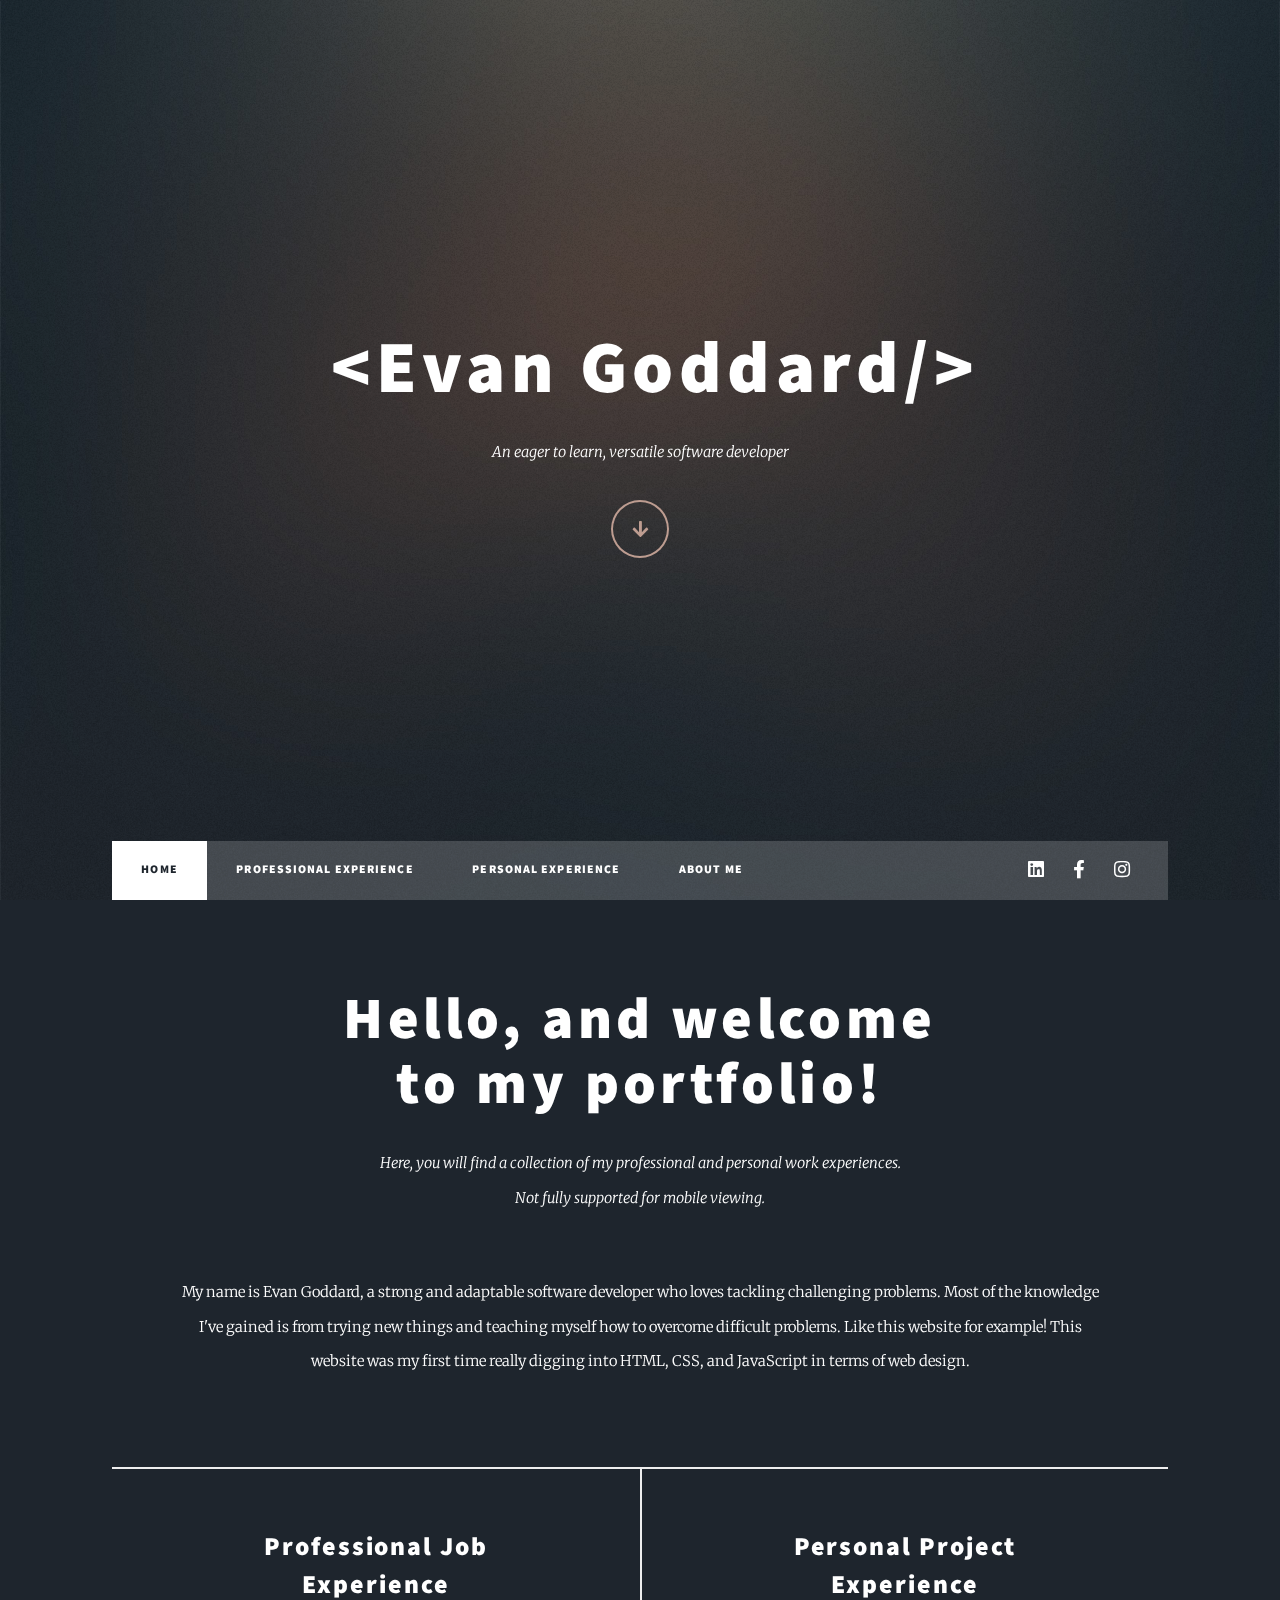
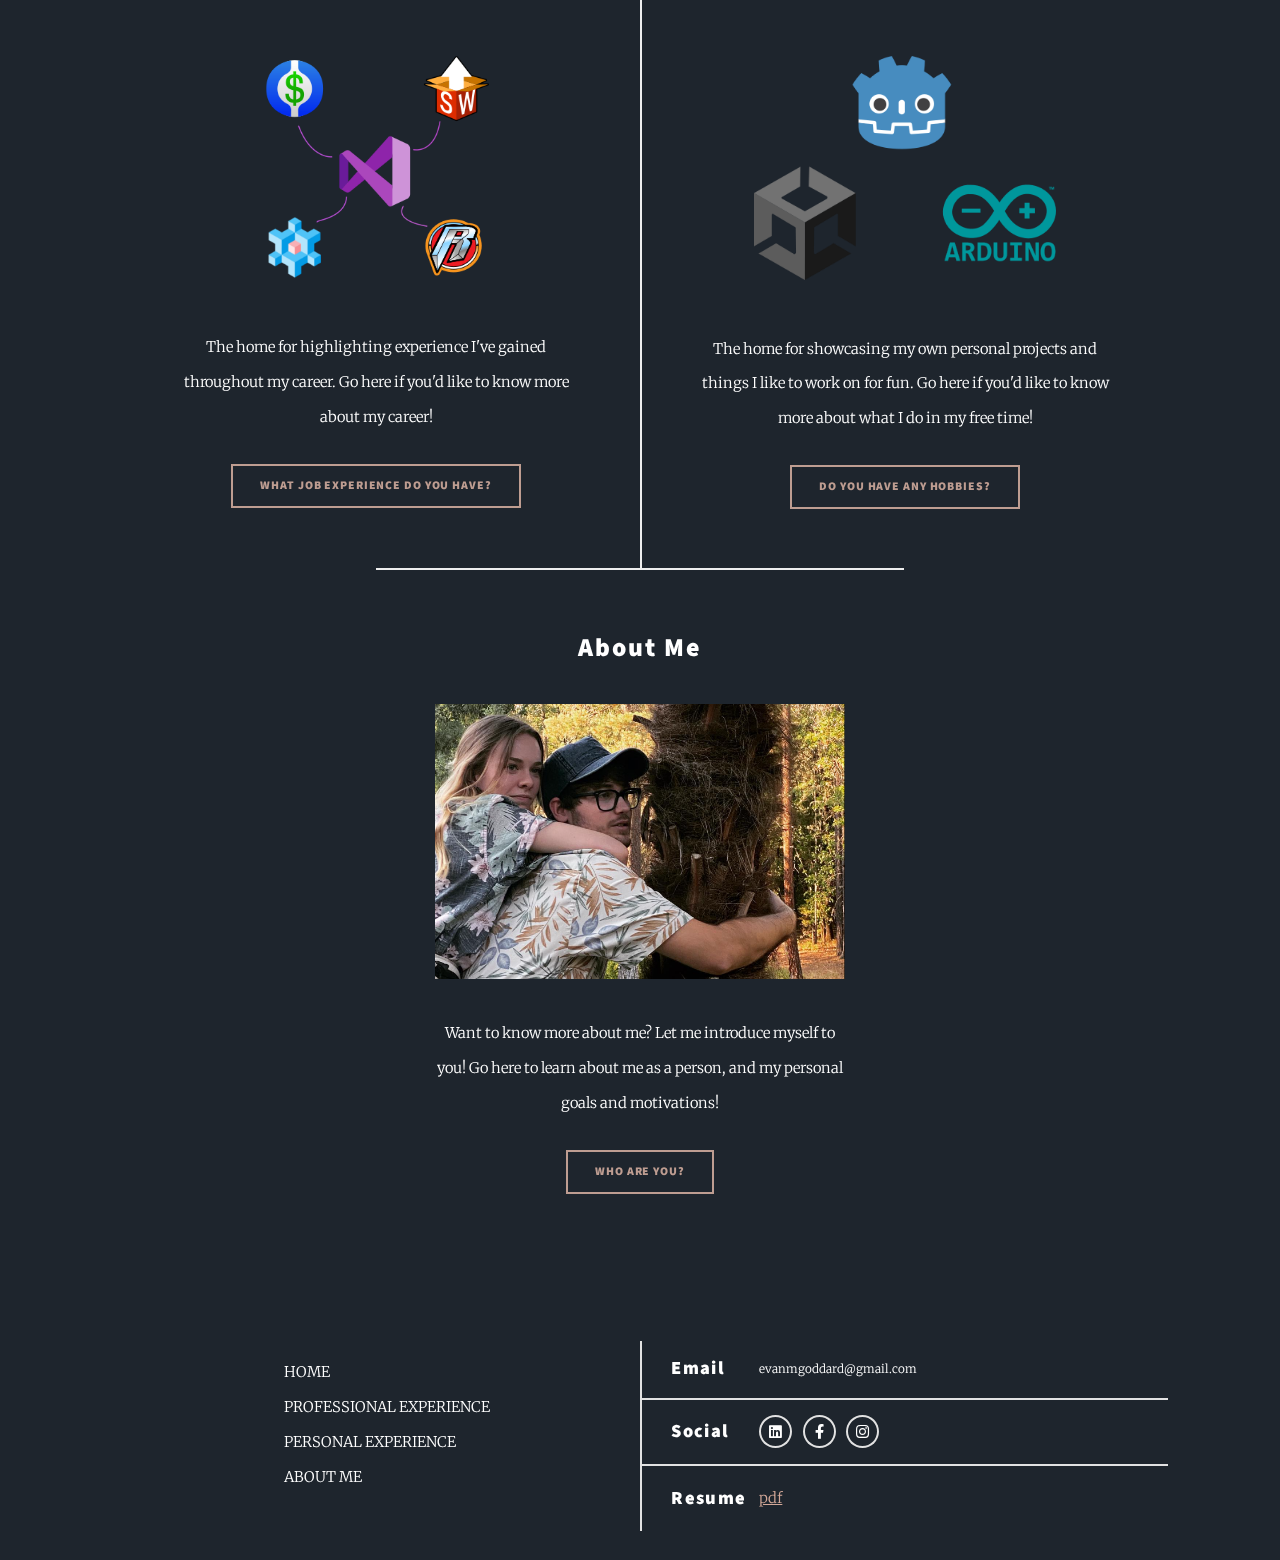
<file: index.html>
<!DOCTYPE HTML>
<!--
	Massively by HTML5 UP
	html5up.net | @ajlkn
	Free for personal and commercial use under the CCA 3.0 license (html5up.net/license)
-->
<html>
	<head>
		<title>Evan Goddard - Portfolio</title>
		<meta charset="utf-8" />
		<meta name="viewport" content="width=device-width, initial-scale=1, user-scalable=0" />
		<link rel="stylesheet" href="assets/css/main.css" />
		<noscript><link rel="stylesheet" href="assets/css/noscript.css" /></noscript>
	</head>
	<body class="is-preload">

		<!-- Wrapper -->
			<div id="wrapper" class="fade-in">

				<!-- Intro -->
					<div id="intro">
						<div id="my-name-div">
							<h1 id="my-name-left"></h1>
							<h1 id="my-name-center">Evan Goddard</h1>
							<h1 id="my-name-right"></h1>
						</div>
						<p>An eager to learn, versatile software developer</p>
						<ul class="actions">
							<li><a href="#header" class="button icon solid solo fa-arrow-down scrolly">Continue</a></li>
						</ul>
					</div>

				<!-- Header -->
					<header id="header">
						<a href="index.html" class="logo">EVAN GODDARD</a>
					</header>

				<!-- Nav -->
					<nav id="nav">
						<ul class="links">
							<li class="active"><a href="index.html">Home</a></li>
							<li><a href="professionalexperience.html">Professional Experience</a></li>
							<li><a href="personalexperience.html">Personal Experience</a></li>
							<li><a href="aboutme.html">About Me</a></li>
						</ul>
						<ul class="icons">
							<li><a href="https://www.linkedin.com/in/evan-goddard-734448180/" target="_blank" class="icon brands fa-linkedin"><span class="label">LinkedIn</span></a></li>
							<li><a href="https://www.facebook.com/evan.goddard.9/" target="_blank" class="icon brands fa-facebook-f"><span class="label">Facebook</span></a></li>
							<li><a href="https://www.instagram.com/evan_m_goddard/"  target="_blank" class="icon brands fa-instagram"><span class="label">Instagram</span></a></li>
						</ul>
					</nav>

				<!-- Main -->
					<div id="main">

						<!-- Featured Post -->
							<article class="post featured">
								<header class="major">
									<!--span class="date">April 25, 2017</span-->
									<h2>Hello, and welcome<br />
										to my portfolio!</h2>
									<p>Here, you will find a collection of my professional and personal work experiences.<br/>
									   Not fully supported for mobile viewing.</p>
								</header>
								<p>My name is Evan Goddard, a strong and adaptable software developer who loves tackling challenging problems. Most of the knowledge I've gained is from trying new things and teaching myself how to overcome difficult problems. 
									Like this website for example! This website was my first time really digging into HTML, CSS, and JavaScript in terms of web design.</p>
								<!--a href="#" class="image main"><img src="images/pic01.jpg" alt="" /></a>
								<ul class="actions special">
									<li><a href="#" class="button large">Full Story</a></li>
								</ul-->
							</article>

						<!-- Posts -->
							<section class="posts">
								<article>
									<header>
										<!--span class="date">April 22, 2017</span-->
										<h3><a href="professionalexperience.html">Professional Job<br />
											Experience</a></h3>
									</header>
									<a href="professionalexperience.html" class="image professional_experience"><img src="images/Home Page/professional_experience.png" alt=""/></a>
									<p>The home for highlighting experience I've gained throughout my career. Go here if you'd like to know more about my career!</p>
									<ul class="actions special">
										<li><a href="professionalexperience.html" class="button">What job experience do you have?</a></li>
									</ul>
								</article>
								<article>
									<header>
										<!--span class="date">April 18, 2017</span-->
										<h3><a href="personalexperience.html">Personal Project<br />
										Experience</a></h3>
									</header>
									<a href="personalexperience.html" class="image personal_experience"><img src="images/Home Page/personal_experience.png" alt="" /></a>
									<p>The home for showcasing my own personal projects and things I like to work on for fun. Go here if you'd like to know more about what I do in my free time!</p>
									<ul class="actions special">
										<li><a href="personalexperience.html" class="button">Do you have any hobbies?</a></li>
									</ul>
								</article>

								<article>
									<header>
										<!--span class="date">April 24, 2017</span-->
										<h3><a href="aboutme.html">About Me</a></h3>
									</header>
									<a href="aboutme.html" class="image fit"><img src="images/Home Page/about_me.PNG" alt="" /></a>
									<p>Want to know more about me? Let me introduce myself to you! Go here to learn about me as a person, and my personal goals and motivations!</p>
									<ul class="actions special">
										<li><a href="aboutme.html" class="button">Who are you?</a></li>
									</ul>
								</article>
							</section>

						<!-- Footer -->
							<!--footer>
								<div class="pagination">
									<a href="#" class="previous">Prev</a>
									<a href="#" class="page active">1</a>
									<a href="#" class="page">2</a>
									<a href="#" class="page">3</a>
									<span class="extra">&hellip;</span>
									<a href="#" class="page">8</a>
									<a href="#" class="page">9</a>
									<a href="#" class="page">10</a>
									<a href="#" class="next">Next</a>
								</div>
							</footer-->

					</div>

				<!-- Footer -->
					<footer id="footer">
						<section>
							<div class="footerNavWrapper">
								<ul class="footerNav">
									<li><a href="index.html">HOME</a></li>
									<li><a href="professionalexperience.html">PROFESSIONAL EXPERIENCE</a></li>
									<li><a href="personalexperience.html">PERSONAL EXPERIENCE</a></li>
									<li><a href="aboutme.html">ABOUT ME</a></li>
								</ul>
							</div>
						</section>
						<section class="split contact">
							<section>
								<h4>Email</h4>
								<p>evanmgoddard@gmail.com</p>
							</section>
							<section>
								<h4>Social</h4>
								<ul class="icons alt">
									<li><a href="https://www.linkedin.com/in/evan-goddard-734448180/" target="_blank" class="icon brands alt fa-linkedin"><span class="label">Twitter</span></a></li>
									<li><a href="https://www.facebook.com/evan.goddard.9/" target="_blank" class="icon brands alt fa-facebook-f"><span class="label">Facebook</span></a></li>
									<li><a href="https://www.instagram.com/evan_m_goddard/" target="_blank" class="icon brands alt fa-instagram"><span class="label">Instagram</span></a></li>
								</ul>
							</section>
							<section>
								<h4>Resume</h4>
								<a class="aOrangeLink" href="pdfs/Evan Goddard Resume.pdf" target="_blank">pdf</a>
							</section>
						</section>
					</footer>

				<!-- Copyright -->
					<!--div id="copyright">
						<ul><li>&copy; Untitled</li><li>Design: <a href="https://html5up.net">HTML5 UP</a></li></ul>
					</div-->

			</div>

		<!-- Scripts -->
			<script src="assets/js/jquery.min.js"></script>
			<script src="assets/js/jquery.scrollex.min.js"></script>
			<script src="assets/js/jquery.scrolly.min.js"></script>
			<script src="assets/js/browser.min.js"></script>
			<script src="assets/js/breakpoints.min.js"></script>
			<script src="assets/js/util.js"></script>
			<script src="assets/js/main.js"></script>

	</body>
</html>
</file>
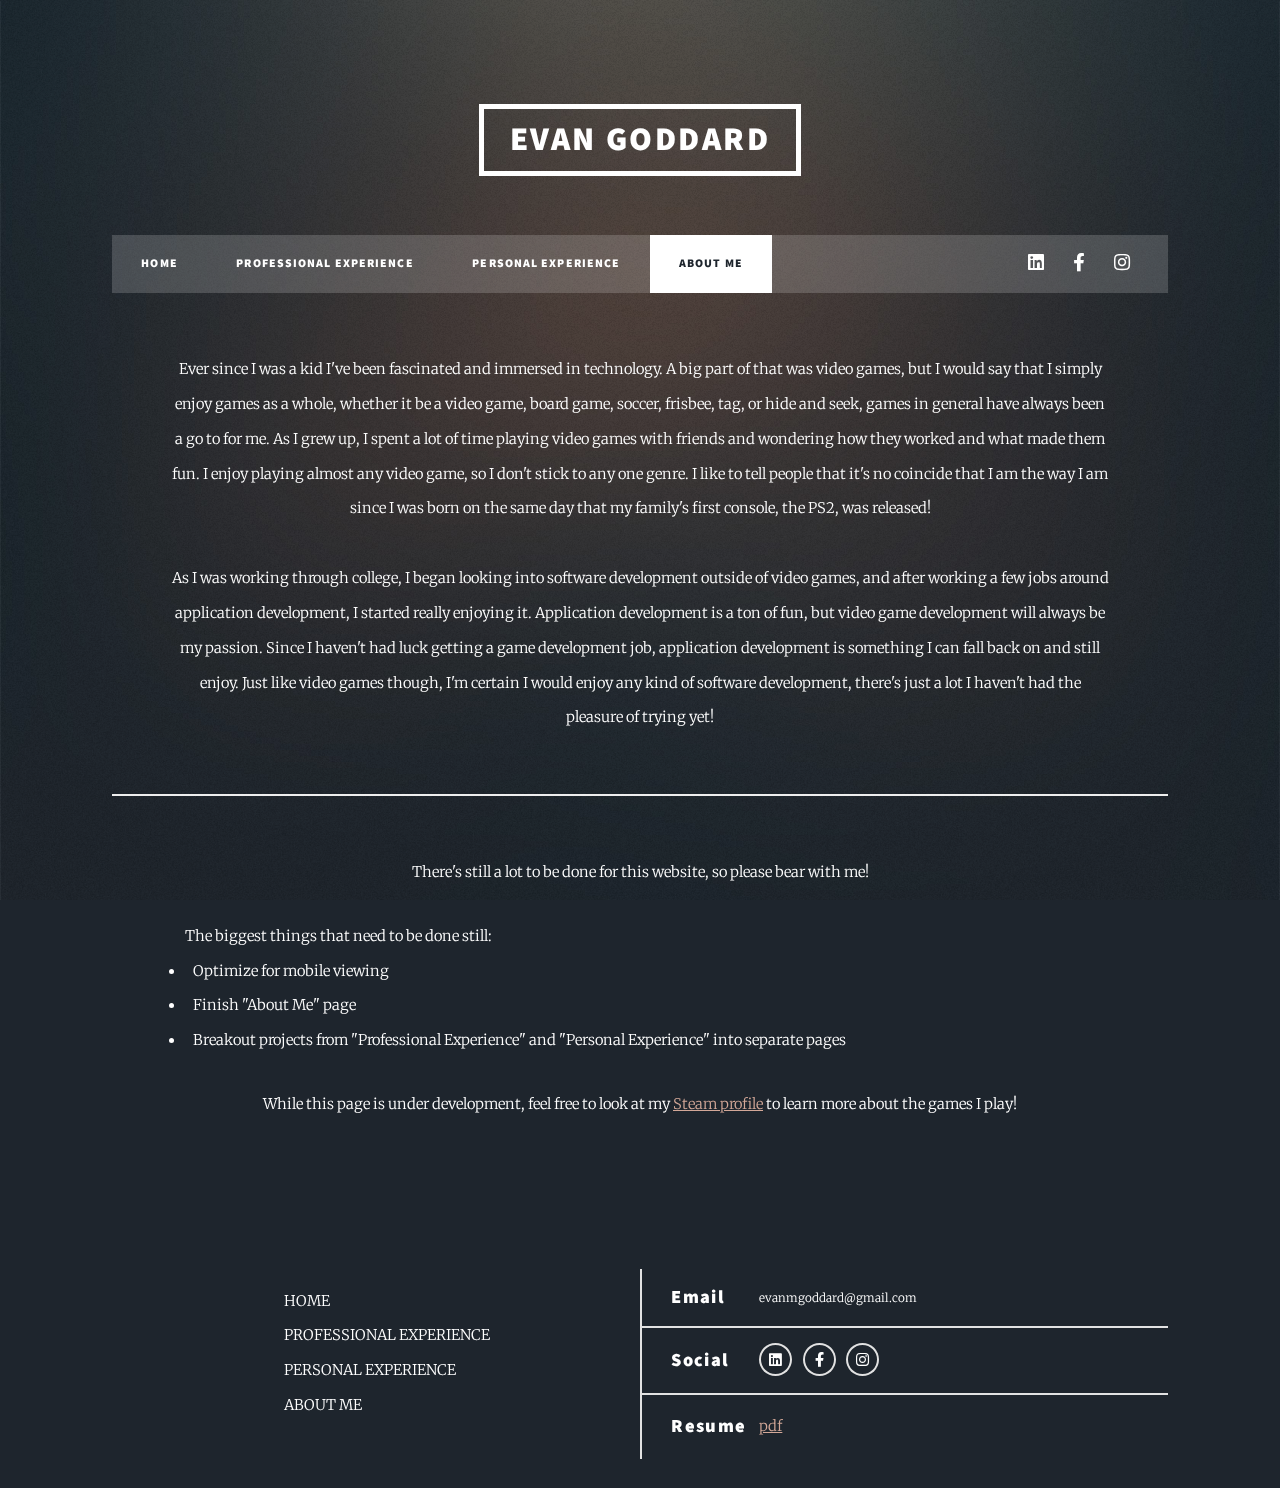
<file: aboutme.html>
<!DOCTYPE HTML>

<html>
	<head>
		<title>Evan Goddard - About Me</title>
		<meta charset="utf-8" />
		<meta name="viewport" content="width=device-width, initial-scale=1, user-scalable=0" />
		<link rel="stylesheet" href="assets/css/main.css" />
		<noscript><link rel="stylesheet" href="assets/css/noscript.css" /></noscript>
	</head>
	<body class="is-preload">

		<!-- Wrapper -->
			<div id="wrapper" class="fade-in">

				<!-- Header -->
					<header id="header">
						<a href="index.html" class="logo">EVAN GODDARD</a>
					</header>

				<!-- Nav -->
					<nav id="nav">
						<ul class="links">
							<li><a href="index.html">Home</a></li>
							<li><a href="professionalexperience.html">Professional Experience</a></li>
							<li><a href="personalexperience.html">Personal Experience</a></li>
                            <li class="active"><a href="aboutme.html">About Me</a></li>
						</ul>
						<ul class="icons">
							<li><a href="https://www.linkedin.com/in/evan-goddard-734448180/" target="_blank" class="icon brands fa-linkedin"><span class="label">LinkedIn</span></a></li>
							<li><a href="https://www.facebook.com/evan.goddard.9/" target="_blank" class="icon brands fa-facebook-f"><span class="label">Facebook</span></a></li>
							<li><a href="https://www.instagram.com/evan_m_goddard/"  target="_blank" class="icon brands fa-instagram"><span class="label">Instagram</span></a></li>
						</ul>
					</nav>

				<!-- Main -->
					<div id="main">

						<div>
							<p>Ever since I was a kid I've been fascinated and immersed in technology. A big part of that was video games, but I would say that I simply enjoy games as a whole, whether it be a video game, board game, soccer, frisbee, tag, or hide and seek, 
								games in general have always been a go to for me. As I grew up, I spent a lot of time playing video games with friends and wondering how they worked and what made them fun. I enjoy playing almost any video game, so I don't stick to any one genre. 
								I like to tell people that it's no coincide that I am the way I am since I was born on the same day that my family's first console, the PS2, was released!<br/><br/>
								As I was working through college, I began looking into software development outside of video games, and after working a few jobs around application development, I started really enjoying it. Application development is a ton of fun, but video game 
								development will always be my passion. Since I haven't had luck getting a game development job, application development is something I can fall back on and still enjoy. Just like video games though, I'm certain I would enjoy any kind of 
								software development, there's just a lot I haven't had the pleasure of trying yet!
							</p>
						</div>
						
						<div>
							<p>There's still a lot to be done for this website, so please bear with me!</p>
							<ul>The biggest things that need to be done still:
								<li>Optimize for mobile viewing</li>
								<li>Finish "About Me" page</li>
								<li>Breakout projects from "Professional Experience" and "Personal Experience" into separate pages</li>
							</ul>
							<p><span>While this page is under development, feel free to look at my </span>
								<a class="aOrangeLink" target="_blank" href="https://steamcommunity.com/profiles/76561198058902782/">Steam profile</a>
								<span> to learn more about the games I play!</span></p>
						</div>
						<!--
						<div>
							<h2>Favorite Games</h2>
							<p style="font-style: italic; font-size: 1rem; color: darkgray; margin: -2rem 0 0 2rem; text-align: left;">in no particular order</p>
							
						</div>
						-->

					</div>

				<!-- Footer -->
					<footer id="footer">
						<section>
							<div class="footerNavWrapper">
								<ul class="footerNav">
									<li><a href="index.html">HOME</a></li>
									<li><a href="professionalexperience.html">PROFESSIONAL EXPERIENCE</a></li>
									<li><a href="personalexperience.html">PERSONAL EXPERIENCE</a></li>
									<li><a href="aboutme.html">ABOUT ME</a></li>
								</ul>
							</div>
						</section>
						<section class="split contact">
							<section>
								<h4>Email</h4>
								<p>evanmgoddard@gmail.com</p>
							</section>
							<section>
								<h4>Social</h4>
								<ul class="icons alt">
									<li><a href="https://www.linkedin.com/in/evan-goddard-734448180/" target="_blank" class="icon brands alt fa-linkedin"><span class="label">Twitter</span></a></li>
									<li><a href="https://www.facebook.com/evan.goddard.9/" target="_blank" class="icon brands alt fa-facebook-f"><span class="label">Facebook</span></a></li>
									<li><a href="https://www.instagram.com/evan_m_goddard/" target="_blank" class="icon brands alt fa-instagram"><span class="label">Instagram</span></a></li>
								</ul>
							</section>
							<section>
								<h4>Resume</h4>
								<a class="aOrangeLink" href="pdfs/Evan Goddard Resume.pdf" target="_blank">pdf</a>
							</section>
						</section>
					</footer>

				<!-- Copyright -->
					<!--div id="copyright">
						<ul><li>&copy; Untitled</li><li>Design: <a href="https://html5up.net">HTML5 UP</a></li></ul>
					</div-->

			</div>

		<!-- Scripts -->
			<script src="assets/js/jquery.min.js"></script>
			<script src="assets/js/jquery.scrollex.min.js"></script>
			<script src="assets/js/jquery.scrolly.min.js"></script>
			<script src="assets/js/browser.min.js"></script>
			<script src="assets/js/breakpoints.min.js"></script>
			<script src="assets/js/util.js"></script>
			<script src="assets/js/main.js"></script>

	</body>
</html>
</file>
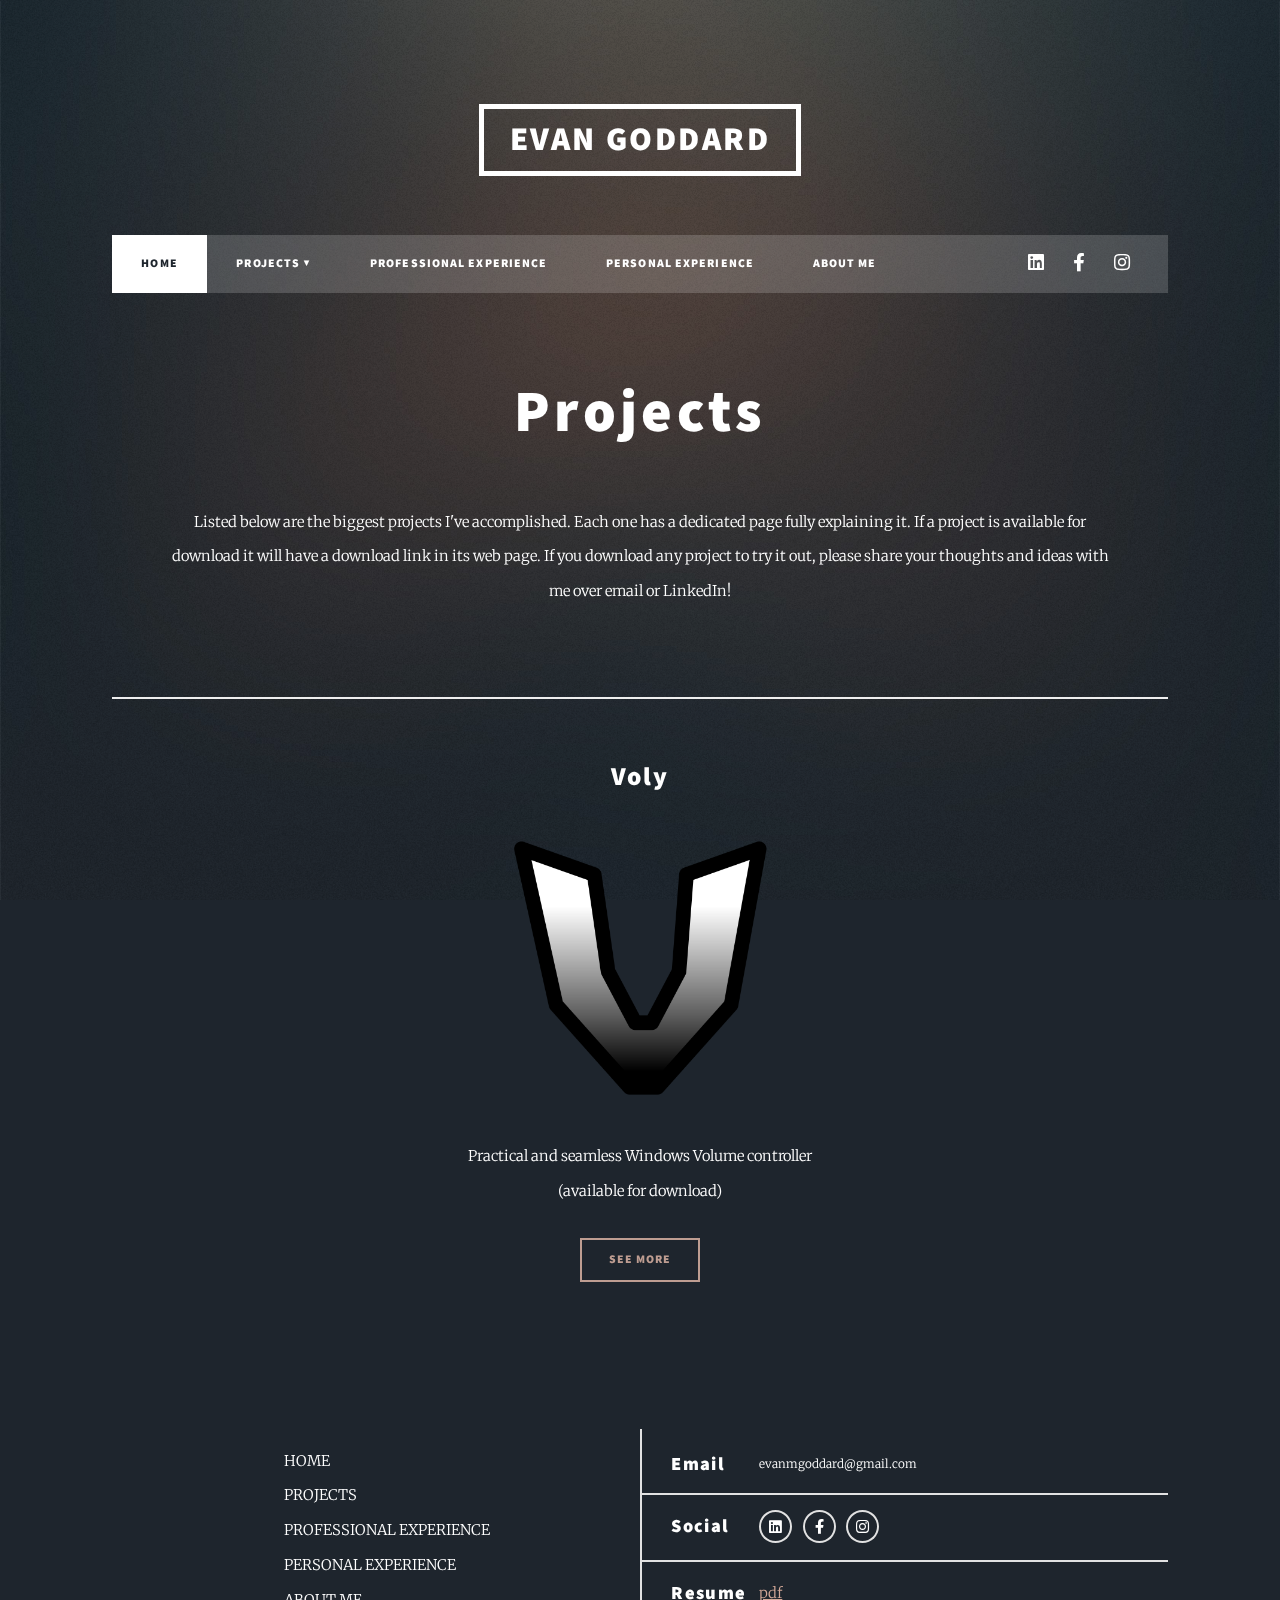
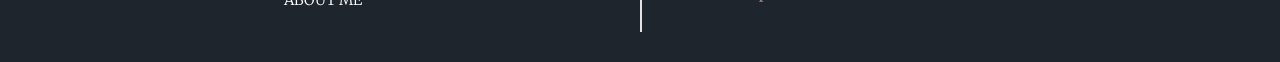
<file: projects.html>
<!DOCTYPE HTML>
<!--
	Massively by HTML5 UP
	html5up.net | @ajlkn
	Free for personal and commercial use under the CCA 3.0 license (html5up.net/license)
-->
<html>
	<head>
		<title>Evan Goddard - Portfolio</title>
		<meta charset="utf-8" />
		<meta name="viewport" content="width=device-width, initial-scale=1, user-scalable=0" />
		<link rel="stylesheet" href="assets/css/main.css" />
		<noscript><link rel="stylesheet" href="assets/css/noscript.css" /></noscript>
	</head>
	<body class="is-preload">

		<!-- Wrapper -->
			<div id="wrapper" class="fade-in">

				<!-- Header -->
					<header id="header">
						<a href="index.html" class="logo">EVAN GODDARD</a>
					</header>

				<!-- Nav -->
					<nav id="nav">
						<ul class="links">
							<li class="active"><a href="index.html">Home</a></li>
							<li>
								<a href="projects.html">Projects ▼</a>
								<ul class="dropdown">
									<li><a href="Voly.html">Voly</a></li>
								</ul>
							</li>
							<li><a href="professionalexperience.html">Professional Experience</a></li>
							<li><a href="personalexperience.html">Personal Experience</a></li>
							<li><a href="aboutme.html">About Me</a></li>
						</ul>
						<ul class="icons">
							<li><a href="https://www.linkedin.com/in/evan-goddard-734448180/" target="_blank" class="icon brands fa-linkedin"><span class="label">LinkedIn</span></a></li>
							<li><a href="https://www.facebook.com/evan.goddard.9/" target="_blank" class="icon brands fa-facebook-f"><span class="label">Facebook</span></a></li>
							<li><a href="https://www.instagram.com/evan_m_goddard/"  target="_blank" class="icon brands fa-instagram"><span class="label">Instagram</span></a></li>
						</ul>
					</nav>

				<!-- Main -->
					<div id="main">

						<!-- Featured Post -->
							<article class="post featured">
								<header class="major">
									<!--span class="date">April 25, 2017</span-->
									<h2>Projects</h2>
								</header>
								<p>Listed below are the biggest projects I've accomplished. Each one has a dedicated page fully explaining it. If a project is available for download it will have a download link in its web page. If you 
                                    download any project to try it out, please share your thoughts and ideas with me over email or LinkedIn!
                                </p>
							</article>

						<!-- Posts -->
							<section class="posts">
								
								<article>
									<header>
										<!--span class="date">April 24, 2017</span-->
										<h3><a href="Voly.html">Voly</a></h3>
									</header>
									<a href="Voly.html" class="image fit"><img src="images/Home Page/voly_icon.png" alt="" /></a>
									<p>Practical and seamless Windows Volume controller (available for download)</p>
									<ul class="actions special">
										<li><a href="Voly.html" class="button">See More</a></li>
									</ul>
								</article>
								
							</section>

					</div>

				<!-- Footer -->
					<footer id="footer">
						<section>
							<div class="footerNavWrapper">
								<ul class="footerNav">
									<li><a href="index.html">HOME</a></li>
                                    <li><a href="projects.html">PROJECTS</a></li>
									<li><a href="professionalexperience.html">PROFESSIONAL EXPERIENCE</a></li>
									<li><a href="personalexperience.html">PERSONAL EXPERIENCE</a></li>
									<li><a href="aboutme.html">ABOUT ME</a></li>
								</ul>
							</div>
						</section>
						<section class="split contact">
							<section>
								<h4>Email</h4>
								<p>evanmgoddard@gmail.com</p>
							</section>
							<section>
								<h4>Social</h4>
								<ul class="icons alt">
									<li><a href="https://www.linkedin.com/in/evan-goddard-734448180/" target="_blank" class="icon brands alt fa-linkedin"><span class="label">Twitter</span></a></li>
									<li><a href="https://www.facebook.com/evan.goddard.9/" target="_blank" class="icon brands alt fa-facebook-f"><span class="label">Facebook</span></a></li>
									<li><a href="https://www.instagram.com/evan_m_goddard/" target="_blank" class="icon brands alt fa-instagram"><span class="label">Instagram</span></a></li>
								</ul>
							</section>
							<section>
								<h4>Resume</h4>
								<a class="aOrangeLink" href="pdfs/Evan Goddard Resume.pdf" target="_blank">pdf</a>
							</section>
						</section>
					</footer>

				<!-- Copyright -->
					<!--div id="copyright">
						<ul><li>&copy; Untitled</li><li>Design: <a href="https://html5up.net">HTML5 UP</a></li></ul>
					</div-->

			</div>

		<!-- Scripts -->
			<script src="assets/js/jquery.min.js"></script>
			<script src="assets/js/jquery.scrollex.min.js"></script>
			<script src="assets/js/jquery.scrolly.min.js"></script>
			<script src="assets/js/browser.min.js"></script>
			<script src="assets/js/breakpoints.min.js"></script>
			<script src="assets/js/util.js"></script>
			<script src="assets/js/main.js"></script>

	</body>
</html>
</file>
<file: assets/css/main.css>
@import url(fontawesome-all.min.css);
@import url("https://fonts.googleapis.com/css?family=Merriweather:300,700,300italic,700italic|Source+Sans+Pro:900");

/*
	Massively by HTML5 UP
	html5up.net | @ajlkn
	Free for personal and commercial use under the CCA 3.0 license (html5up.net/license)
*/

html, body, div, span, applet, object,
iframe, h1, h2, h3, h4, h5, h6, p, blockquote,
pre, a, abbr, acronym, address, big, cite,
code, del, dfn, em, img, ins, kbd, q, s, samp,
small, strike, strong, sub, sup, tt, var, b,
u, i, center, dl, dt, dd, ol, ul, li, fieldset,
form, label, legend, table, caption, tbody,
tfoot, thead, tr, th, td, article, aside,
canvas, details, embed, figure, figcaption,
footer, header, hgroup, menu, nav, output, ruby,
section, summary, time, mark, audio, video {
	margin: 0;
	padding: 0;
	border: 0;
	font-size: 100%;
	font: inherit;
	vertical-align: baseline;}

article, aside, details, figcaption, figure,
footer, header, hgroup, menu, nav, section {
	display: block;}

body {
	line-height: 1;
}

ol, ul {
	list-style: none;
}

blockquote, q {
	quotes: none;
}

	blockquote:before, blockquote:after, q:before, q:after {
		content: '';
		content: none;
	}

table {
	border-collapse: collapse;
	border-spacing: 0;
}

body {
	-webkit-text-size-adjust: none;
}

mark {
	background-color: transparent;
	color: inherit;
}

input::-moz-focus-inner {
	border: 0;
	padding: 0;
}

input, select, textarea {
	-moz-appearance: none;
	-webkit-appearance: none;
	-ms-appearance: none;
	appearance: none;
}

/* Basic */

	@-ms-viewport {
		width: device-width;
	}

	body {
		-ms-overflow-style: scrollbar;
	}

	@media screen and (max-width: 480px) {

		html, body {
			min-width: 320px;
		}

	}

	html {
		box-sizing: border-box;
	}

	*, *:before, *:after {
		box-sizing: inherit;
	}

	body {
		background-color: #1e252d;
	}

		body.is-preload *, body.is-preload *:before, body.is-preload *:after {
			-moz-animation: none !important;
			-webkit-animation: none !important;
			-ms-animation: none !important;
			animation: none !important;
			-moz-transition: none !important;
			-webkit-transition: none !important;
			-ms-transition: none !important;
			transition: none !important;
		}

/* Type */

	html {
		font-size: 16pt;
	}

		@media screen and (max-width: 1680px) {

			html {
				font-size: 12pt;
			}

		}

		@media screen and (max-width: 1280px) {

			html {
				font-size: 11pt;
			}

		}

		@media screen and (max-width: 360px) {

			html {
				font-size: 10pt;
			}

		}

	body {
		color: #ffffff;
	}

	body, input, select, textarea {
		font-family: "Merriweather", Georgia, serif;
		font-weight: 300;
		font-size: 1rem;
		line-height: 2.375;
	}

	a {
		-moz-transition: color 0.2s ease-in-out, background-color 0.2s ease-in-out, border-color 0.2s ease-in-out, box-shadow 0.2s ease-in-out;
		-webkit-transition: color 0.2s ease-in-out, background-color 0.2s ease-in-out, border-color 0.2s ease-in-out, box-shadow 0.2s ease-in-out;
		-ms-transition: color 0.2s ease-in-out, background-color 0.2s ease-in-out, border-color 0.2s ease-in-out, box-shadow 0.2s ease-in-out;
		transition: color 0.2s ease-in-out, background-color 0.2s ease-in-out, border-color 0.2s ease-in-out, box-shadow 0.2s ease-in-out;
		border-bottom: dotted 1px;
		text-decoration: none;
	}

		a:hover {
			border-bottom-color: transparent;
		}

	strong, b {
		font-weight: 600;
	}

	em, i {
		font-style: italic;
	}

	p {
		text-align: center;
		margin: 0 0 2rem 0;
	}

	h1, h2, h3, h4, h5, h6 {
		font-family: "Source Sans Pro", Helvetica, sans-serif;
		font-weight: 900;
		line-height: 1.5;
		letter-spacing: 0.075em;
		/*text-transform: uppercase;*/
		margin: 0 0 1rem 0;
	}

		h1 a, h2 a, h3 a, h4 a, h5 a, h6 a {
			border-bottom: 0;
			color: inherit;
			text-decoration: none;
		}

	h1 {
		font-size: 6rem;
		line-height: 1.1;
		margin: 0 0 2rem 0;
	}

	h2 {
		font-size: 3rem;
		line-height: 1.3;
		margin: 0 0 1.5rem 0;
	}

	h3 {
		font-size: 1.75rem;
		margin: 0 0 1.5rem 0;
	}

	h4 {
		font-size: 1.25rem;
	}

	h5 {
		font-size: 0.9rem;
	}

	h6 {
		font-size: 0.8rem;
	}

	sub {
		font-size: 0.8rem;
		position: relative;
		top: 0.5rem;
	}

	sup {
		font-size: 0.8rem;
		position: relative;
		top: -0.5rem;
	}

	blockquote {
		border-left: solid 4px;
		font-style: italic;
		margin: 0 0 2rem 0;
		padding: 0.5rem 0 0.5rem 2rem;
	}

	code {
		border: solid 2px;
		font-family: "Courier New", monospace;
		font-size: 0.9rem;
		margin: 0 0.25rem;
		padding: 0.25rem 0.65rem;
	}

	pre {
		-webkit-overflow-scrolling: touch;
		font-family: "Courier New", monospace;
		font-size: 0.9rem;
		margin: 0 0 2rem 0;
	}

		pre code {
			display: block;
			line-height: 1.75;
			padding: 1rem 1.5rem;
			overflow-x: auto;
		}

	hr {
		border: 0;
		border-bottom: solid 2px;
		margin: 3rem 0;
	}

		hr.major {
			margin: 5rem 0;
		}

	.align-left {
		text-align: left;
	}

	.align-center {
		text-align: center;
	}

	.align-right {
		text-align: right;
	}

	input, select, textarea {
		color: #ffffff;
	}

	a {
		color: #ffffff;
		border-bottom-color: rgba(33, 41, 49, 0.5);
	}

		a:hover {
			border-bottom-color: transparent;
			color: #facfbe !important;
		}

	strong, b {
		color: #ffffff;
	}

	h1, h2, h3, h4, h5, h6 {
		color: #ffffff;
	}

	blockquote {
		border-left-color: #eeeeee;
	}

	code {
		background: rgba(220, 220, 220, 0.25);
		border-color: #eeeeee;
	}

	hr {
		border-bottom-color: #eeeeee;
	}

/* Row */

	.row {
		display: flex;
		flex-wrap: wrap;
		box-sizing: border-box;
		align-items: stretch;
	}

		.row > * {
			box-sizing: border-box;
		}

		.row.gtr-uniform > * > :last-child {
			margin-bottom: 0;
		}

		.row.aln-left {
			justify-content: flex-start;
		}

		.row.aln-center {
			justify-content: center;
		}

		.row.aln-right {
			justify-content: flex-end;
		}

		.row.aln-top {
			align-items: flex-start;
		}

		.row.aln-middle {
			align-items: center;
		}

		.row.aln-bottom {
			align-items: flex-end;
		}

		.row > .imp {
			order: -1;
		}

		.row > .col-1 {
			width: 8.33333%;
		}

		.row > .off-1 {
			margin-left: 8.33333%;
		}

		.row > .col-2 {
			width: 16.66667%;
		}

		.row > .off-2 {
			margin-left: 16.66667%;
		}

		.row > .col-3 {
			width: 25%;
		}

		.row > .off-3 {
			margin-left: 25%;
		}

		.row > .col-4 {
			width: 33.33333%;
		}

		.row > .off-4 {
			margin-left: 33.33333%;
		}

		.row > .col-5 {
			width: 41.66667%;
		}

		.row > .off-5 {
			margin-left: 41.66667%;
		}

		.row > .col-6 {
			width: 50%;
		}

		.row > .off-6 {
			margin-left: 50%;
		}

		.row > .col-7 {
			width: 58.33333%;
		}

		.row > .off-7 {
			margin-left: 58.33333%;
		}

		.row > .col-8 {
			width: 66.66667%;
		}

		.row > .off-8 {
			margin-left: 66.66667%;
		}

		.row > .col-9 {
			width: 75%;
		}

		.row > .off-9 {
			margin-left: 75%;
		}

		.row > .col-10 {
			width: 83.33333%;
		}

		.row > .off-10 {
			margin-left: 83.33333%;
		}

		.row > .col-11 {
			width: 91.66667%;
		}

		.row > .off-11 {
			margin-left: 91.66667%;
		}

		.row > .col-12 {
			width: 100%;
		}

		.row > .off-12 {
			margin-left: 100%;
		}

		.row.gtr-0 {
			margin-top: 0;
			margin-left: 0rem;
		}

			.row.gtr-0 > * {
				padding: 0 0 0 0rem;
			}

			.row.gtr-0.gtr-uniform {
				margin-top: 0rem;
			}

				.row.gtr-0.gtr-uniform > * {
					padding-top: 0rem;
				}

		.row.gtr-25 {
			margin-top: 0;
			margin-left: -0.375rem;
		}

			.row.gtr-25 > * {
				padding: 0 0 0 0.375rem;
			}

			.row.gtr-25.gtr-uniform {
				margin-top: -0.375rem;
			}

				.row.gtr-25.gtr-uniform > * {
					padding-top: 0.375rem;
				}

		.row.gtr-50 {
			margin-top: 0;
			margin-left: -0.75rem;
		}

			.row.gtr-50 > * {
				padding: 0 0 0 0.75rem;
			}

			.row.gtr-50.gtr-uniform {
				margin-top: -0.75rem;
			}

				.row.gtr-50.gtr-uniform > * {
					padding-top: 0.75rem;
				}

		.row {
			margin-top: 0;
			margin-left: -1.5rem;
		}

			.row > * {
				padding: 0 0 0 1.5rem;
			}

			.row.gtr-uniform {
				margin-top: -1.5rem;
			}

				.row.gtr-uniform > * {
					padding-top: 1.5rem;
				}

		.row.gtr-150 {
			margin-top: 0;
			margin-left: -2.25rem;
		}

			.row.gtr-150 > * {
				padding: 0 0 0 2.25rem;
			}

			.row.gtr-150.gtr-uniform {
				margin-top: -2.25rem;
			}

				.row.gtr-150.gtr-uniform > * {
					padding-top: 2.25rem;
				}

		.row.gtr-200 {
			margin-top: 0;
			margin-left: -3rem;
		}

			.row.gtr-200 > * {
				padding: 0 0 0 3rem;
			}

			.row.gtr-200.gtr-uniform {
				margin-top: -3rem;
			}

				.row.gtr-200.gtr-uniform > * {
					padding-top: 3rem;
				}

		@media screen and (max-width: 1680px) {

			.row {
				display: flex;
				flex-wrap: wrap;
				box-sizing: border-box;
				align-items: stretch;
			}

				.row > * {
					box-sizing: border-box;
				}

				.row.gtr-uniform > * > :last-child {
					margin-bottom: 0;
				}

				.row.aln-left {
					justify-content: flex-start;
				}

				.row.aln-center {
					justify-content: center;
				}

				.row.aln-right {
					justify-content: flex-end;
				}

				.row.aln-top {
					align-items: flex-start;
				}

				.row.aln-middle {
					align-items: center;
				}

				.row.aln-bottom {
					align-items: flex-end;
				}

				.row > .imp-xlarge {
					order: -1;
				}

				.row > .col-1-xlarge {
					width: 8.33333%;
				}

				.row > .off-1-xlarge {
					margin-left: 8.33333%;
				}

				.row > .col-2-xlarge {
					width: 16.66667%;
				}

				.row > .off-2-xlarge {
					margin-left: 16.66667%;
				}

				.row > .col-3-xlarge {
					width: 25%;
				}

				.row > .off-3-xlarge {
					margin-left: 25%;
				}

				.row > .col-4-xlarge {
					width: 33.33333%;
				}

				.row > .off-4-xlarge {
					margin-left: 33.33333%;
				}

				.row > .col-5-xlarge {
					width: 41.66667%;
				}

				.row > .off-5-xlarge {
					margin-left: 41.66667%;
				}

				.row > .col-6-xlarge {
					width: 50%;
				}

				.row > .off-6-xlarge {
					margin-left: 50%;
				}

				.row > .col-7-xlarge {
					width: 58.33333%;
				}

				.row > .off-7-xlarge {
					margin-left: 58.33333%;
				}

				.row > .col-8-xlarge {
					width: 66.66667%;
				}

				.row > .off-8-xlarge {
					margin-left: 66.66667%;
				}

				.row > .col-9-xlarge {
					width: 75%;
				}

				.row > .off-9-xlarge {
					margin-left: 75%;
				}

				.row > .col-10-xlarge {
					width: 83.33333%;
				}

				.row > .off-10-xlarge {
					margin-left: 83.33333%;
				}

				.row > .col-11-xlarge {
					width: 91.66667%;
				}

				.row > .off-11-xlarge {
					margin-left: 91.66667%;
				}

				.row > .col-12-xlarge {
					width: 100%;
				}

				.row > .off-12-xlarge {
					margin-left: 100%;
				}

				.row.gtr-0 {
					margin-top: 0;
					margin-left: 0rem;
				}

					.row.gtr-0 > * {
						padding: 0 0 0 0rem;
					}

					.row.gtr-0.gtr-uniform {
						margin-top: 0rem;
					}

						.row.gtr-0.gtr-uniform > * {
							padding-top: 0rem;
						}

				.row.gtr-25 {
					margin-top: 0;
					margin-left: -0.375rem;
				}

					.row.gtr-25 > * {
						padding: 0 0 0 0.375rem;
					}

					.row.gtr-25.gtr-uniform {
						margin-top: -0.375rem;
					}

						.row.gtr-25.gtr-uniform > * {
							padding-top: 0.375rem;
						}

				.row.gtr-50 {
					margin-top: 0;
					margin-left: -0.75rem;
				}

					.row.gtr-50 > * {
						padding: 0 0 0 0.75rem;
					}

					.row.gtr-50.gtr-uniform {
						margin-top: -0.75rem;
					}

						.row.gtr-50.gtr-uniform > * {
							padding-top: 0.75rem;
						}

				.row {
					margin-top: 0;
					margin-left: -1.5rem;
				}

					.row > * {
						padding: 0 0 0 1.5rem;
					}

					.row.gtr-uniform {
						margin-top: -1.5rem;
					}

						.row.gtr-uniform > * {
							padding-top: 1.5rem;
						}

				.row.gtr-150 {
					margin-top: 0;
					margin-left: -2.25rem;
				}

					.row.gtr-150 > * {
						padding: 0 0 0 2.25rem;
					}

					.row.gtr-150.gtr-uniform {
						margin-top: -2.25rem;
					}

						.row.gtr-150.gtr-uniform > * {
							padding-top: 2.25rem;
						}

				.row.gtr-200 {
					margin-top: 0;
					margin-left: -3rem;
				}

					.row.gtr-200 > * {
						padding: 0 0 0 3rem;
					}

					.row.gtr-200.gtr-uniform {
						margin-top: -3rem;
					}

						.row.gtr-200.gtr-uniform > * {
							padding-top: 3rem;
						}

		}

		@media screen and (max-width: 1280px) {

			.row {
				display: flex;
				flex-wrap: wrap;
				box-sizing: border-box;
				align-items: stretch;
			}

				.row > * {
					box-sizing: border-box;
				}

				.row.gtr-uniform > * > :last-child {
					margin-bottom: 0;
				}

				.row.aln-left {
					justify-content: flex-start;
				}

				.row.aln-center {
					justify-content: center;
				}

				.row.aln-right {
					justify-content: flex-end;
				}

				.row.aln-top {
					align-items: flex-start;
				}

				.row.aln-middle {
					align-items: center;
				}

				.row.aln-bottom {
					align-items: flex-end;
				}

				.row > .imp-large {
					order: -1;
				}

				.row > .col-1-large {
					width: 8.33333%;
				}

				.row > .off-1-large {
					margin-left: 8.33333%;
				}

				.row > .col-2-large {
					width: 16.66667%;
				}

				.row > .off-2-large {
					margin-left: 16.66667%;
				}

				.row > .col-3-large {
					width: 25%;
				}

				.row > .off-3-large {
					margin-left: 25%;
				}

				.row > .col-4-large {
					width: 33.33333%;
				}

				.row > .off-4-large {
					margin-left: 33.33333%;
				}

				.row > .col-5-large {
					width: 41.66667%;
				}

				.row > .off-5-large {
					margin-left: 41.66667%;
				}

				.row > .col-6-large {
					width: 50%;
				}

				.row > .off-6-large {
					margin-left: 50%;
				}

				.row > .col-7-large {
					width: 58.33333%;
				}

				.row > .off-7-large {
					margin-left: 58.33333%;
				}

				.row > .col-8-large {
					width: 66.66667%;
				}

				.row > .off-8-large {
					margin-left: 66.66667%;
				}

				.row > .col-9-large {
					width: 75%;
				}

				.row > .off-9-large {
					margin-left: 75%;
				}

				.row > .col-10-large {
					width: 83.33333%;
				}

				.row > .off-10-large {
					margin-left: 83.33333%;
				}

				.row > .col-11-large {
					width: 91.66667%;
				}

				.row > .off-11-large {
					margin-left: 91.66667%;
				}

				.row > .col-12-large {
					width: 100%;
				}

				.row > .off-12-large {
					margin-left: 100%;
				}

				.row.gtr-0 {
					margin-top: 0;
					margin-left: 0rem;
				}

					.row.gtr-0 > * {
						padding: 0 0 0 0rem;
					}

					.row.gtr-0.gtr-uniform {
						margin-top: 0rem;
					}

						.row.gtr-0.gtr-uniform > * {
							padding-top: 0rem;
						}

				.row.gtr-25 {
					margin-top: 0;
					margin-left: -0.375rem;
				}

					.row.gtr-25 > * {
						padding: 0 0 0 0.375rem;
					}

					.row.gtr-25.gtr-uniform {
						margin-top: -0.375rem;
					}

						.row.gtr-25.gtr-uniform > * {
							padding-top: 0.375rem;
						}

				.row.gtr-50 {
					margin-top: 0;
					margin-left: -0.75rem;
				}

					.row.gtr-50 > * {
						padding: 0 0 0 0.75rem;
					}

					.row.gtr-50.gtr-uniform {
						margin-top: -0.75rem;
					}

						.row.gtr-50.gtr-uniform > * {
							padding-top: 0.75rem;
						}

				.row {
					margin-top: 0;
					margin-left: -1.5rem;
				}

					.row > * {
						padding: 0 0 0 1.5rem;
					}

					.row.gtr-uniform {
						margin-top: -1.5rem;
					}

						.row.gtr-uniform > * {
							padding-top: 1.5rem;
						}

				.row.gtr-150 {
					margin-top: 0;
					margin-left: -2.25rem;
				}

					.row.gtr-150 > * {
						padding: 0 0 0 2.25rem;
					}

					.row.gtr-150.gtr-uniform {
						margin-top: -2.25rem;
					}

						.row.gtr-150.gtr-uniform > * {
							padding-top: 2.25rem;
						}

				.row.gtr-200 {
					margin-top: 0;
					margin-left: -3rem;
				}

					.row.gtr-200 > * {
						padding: 0 0 0 3rem;
					}

					.row.gtr-200.gtr-uniform {
						margin-top: -3rem;
					}

						.row.gtr-200.gtr-uniform > * {
							padding-top: 3rem;
						}

		}

		@media screen and (max-width: 980px) {



			.row {
				display: flex;
				flex-wrap: wrap;
				box-sizing: border-box;
				align-items: stretch;
			}

				.row > * {
					box-sizing: border-box;
				}

				.row.gtr-uniform > * > :last-child {
					margin-bottom: 0;
				}

				.row.aln-left {
					justify-content: flex-start;
				}

				.row.aln-center {
					justify-content: center;
				}

				.row.aln-right {
					justify-content: flex-end;
				}

				.row.aln-top {
					align-items: flex-start;
				}

				.row.aln-middle {
					align-items: center;
				}

				.row.aln-bottom {
					align-items: flex-end;
				}

				.row > .imp-medium {
					order: -1;
				}

				.row > .col-1-medium {
					width: 8.33333%;
				}

				.row > .off-1-medium {
					margin-left: 8.33333%;
				}

				.row > .col-2-medium {
					width: 16.66667%;
				}

				.row > .off-2-medium {
					margin-left: 16.66667%;
				}

				.row > .col-3-medium {
					width: 25%;
				}

				.row > .off-3-medium {
					margin-left: 25%;
				}

				.row > .col-4-medium {
					width: 33.33333%;
				}

				.row > .off-4-medium {
					margin-left: 33.33333%;
				}

				.row > .col-5-medium {
					width: 41.66667%;
				}

				.row > .off-5-medium {
					margin-left: 41.66667%;
				}

				.row > .col-6-medium {
					width: 50%;
				}

				.row > .off-6-medium {
					margin-left: 50%;
				}

				.row > .col-7-medium {
					width: 58.33333%;
				}

				.row > .off-7-medium {
					margin-left: 58.33333%;
				}

				.row > .col-8-medium {
					width: 66.66667%;
				}

				.row > .off-8-medium {
					margin-left: 66.66667%;
				}

				.row > .col-9-medium {
					width: 75%;
				}

				.row > .off-9-medium {
					margin-left: 75%;
				}

				.row > .col-10-medium {
					width: 83.33333%;
				}

				.row > .off-10-medium {
					margin-left: 83.33333%;
				}

				.row > .col-11-medium {
					width: 91.66667%;
				}

				.row > .off-11-medium {
					margin-left: 91.66667%;
				}

				.row > .col-12-medium {
					width: 100%;
				}

				.row > .off-12-medium {
					margin-left: 100%;
				}

				.row.gtr-0 {
					margin-top: 0;
					margin-left: 0rem;
				}

					.row.gtr-0 > * {
						padding: 0 0 0 0rem;
					}

					.row.gtr-0.gtr-uniform {
						margin-top: 0rem;
					}

						.row.gtr-0.gtr-uniform > * {
							padding-top: 0rem;
						}

				.row.gtr-25 {
					margin-top: 0;
					margin-left: -0.375rem;
				}

					.row.gtr-25 > * {
						padding: 0 0 0 0.375rem;
					}

					.row.gtr-25.gtr-uniform {
						margin-top: -0.375rem;
					}

						.row.gtr-25.gtr-uniform > * {
							padding-top: 0.375rem;
						}

				.row.gtr-50 {
					margin-top: 0;
					margin-left: -0.75rem;
				}

					.row.gtr-50 > * {
						padding: 0 0 0 0.75rem;
					}

					.row.gtr-50.gtr-uniform {
						margin-top: -0.75rem;
					}

						.row.gtr-50.gtr-uniform > * {
							padding-top: 0.75rem;
						}

				.row {
					margin-top: 0;
					margin-left: -1.5rem;
				}

					.row > * {
						padding: 0 0 0 1.5rem;
					}

					.row.gtr-uniform {
						margin-top: -1.5rem;
					}

						.row.gtr-uniform > * {
							padding-top: 1.5rem;
						}

				.row.gtr-150 {
					margin-top: 0;
					margin-left: -2.25rem;
				}

					.row.gtr-150 > * {
						padding: 0 0 0 2.25rem;
					}

					.row.gtr-150.gtr-uniform {
						margin-top: -2.25rem;
					}

						.row.gtr-150.gtr-uniform > * {
							padding-top: 2.25rem;
						}

				.row.gtr-200 {
					margin-top: 0;
					margin-left: -3rem;
				}

					.row.gtr-200 > * {
						padding: 0 0 0 3rem;
					}

					.row.gtr-200.gtr-uniform {
						margin-top: -3rem;
					}

						.row.gtr-200.gtr-uniform > * {
							padding-top: 3rem;
						}

		}

		@media screen and (max-width: 736px) {

			.row {
				display: flex;
				flex-wrap: wrap;
				box-sizing: border-box;
				align-items: stretch;
			}

				.row > * {
					box-sizing: border-box;
				}

				.row.gtr-uniform > * > :last-child {
					margin-bottom: 0;
				}

				.row.aln-left {
					justify-content: flex-start;
				}

				.row.aln-center {
					justify-content: center;
				}

				.row.aln-right {
					justify-content: flex-end;
				}

				.row.aln-top {
					align-items: flex-start;
				}

				.row.aln-middle {
					align-items: center;
				}

				.row.aln-bottom {
					align-items: flex-end;
				}

				.row > .imp-small {
					order: -1;
				}

				.row > .col-1-small {
					width: 8.33333%;
				}

				.row > .off-1-small {
					margin-left: 8.33333%;
				}

				.row > .col-2-small {
					width: 16.66667%;
				}

				.row > .off-2-small {
					margin-left: 16.66667%;
				}

				.row > .col-3-small {
					width: 25%;
				}

				.row > .off-3-small {
					margin-left: 25%;
				}

				.row > .col-4-small {
					width: 33.33333%;
				}

				.row > .off-4-small {
					margin-left: 33.33333%;
				}

				.row > .col-5-small {
					width: 41.66667%;
				}

				.row > .off-5-small {
					margin-left: 41.66667%;
				}

				.row > .col-6-small {
					width: 50%;
				}

				.row > .off-6-small {
					margin-left: 50%;
				}

				.row > .col-7-small {
					width: 58.33333%;
				}

				.row > .off-7-small {
					margin-left: 58.33333%;
				}

				.row > .col-8-small {
					width: 66.66667%;
				}

				.row > .off-8-small {
					margin-left: 66.66667%;
				}

				.row > .col-9-small {
					width: 75%;
				}

				.row > .off-9-small {
					margin-left: 75%;
				}

				.row > .col-10-small {
					width: 83.33333%;
				}

				.row > .off-10-small {
					margin-left: 83.33333%;
				}

				.row > .col-11-small {
					width: 91.66667%;
				}

				.row > .off-11-small {
					margin-left: 91.66667%;
				}

				.row > .col-12-small {
					width: 100%;
				}

				.row > .off-12-small {
					margin-left: 100%;
				}

				.row.gtr-0 {
					margin-top: 0;
					margin-left: 0rem;
				}

					.row.gtr-0 > * {
						padding: 0 0 0 0rem;
					}

					.row.gtr-0.gtr-uniform {
						margin-top: 0rem;
					}

						.row.gtr-0.gtr-uniform > * {
							padding-top: 0rem;
						}

				.row.gtr-25 {
					margin-top: 0;
					margin-left: -0.375rem;
				}

					.row.gtr-25 > * {
						padding: 0 0 0 0.375rem;
					}

					.row.gtr-25.gtr-uniform {
						margin-top: -0.375rem;
					}

						.row.gtr-25.gtr-uniform > * {
							padding-top: 0.375rem;
						}

				.row.gtr-50 {
					margin-top: 0;
					margin-left: -0.75rem;
				}

					.row.gtr-50 > * {
						padding: 0 0 0 0.75rem;
					}

					.row.gtr-50.gtr-uniform {
						margin-top: -0.75rem;
					}

						.row.gtr-50.gtr-uniform > * {
							padding-top: 0.75rem;
						}

				.row {
					margin-top: 0;
					margin-left: -1.5rem;
				}

					.row > * {
						padding: 0 0 0 1.5rem;
					}

					.row.gtr-uniform {
						margin-top: -1.5rem;
					}

						.row.gtr-uniform > * {
							padding-top: 1.5rem;
						}

				.row.gtr-150 {
					margin-top: 0;
					margin-left: -2.25rem;
				}

					.row.gtr-150 > * {
						padding: 0 0 0 2.25rem;
					}

					.row.gtr-150.gtr-uniform {
						margin-top: -2.25rem;
					}

						.row.gtr-150.gtr-uniform > * {
							padding-top: 2.25rem;
						}

				.row.gtr-200 {
					margin-top: 0;
					margin-left: -3rem;
				}

					.row.gtr-200 > * {
						padding: 0 0 0 3rem;
					}

					.row.gtr-200.gtr-uniform {
						margin-top: -3rem;
					}

						.row.gtr-200.gtr-uniform > * {
							padding-top: 3rem;
						}

		}

		@media screen and (max-width: 480px) {

			.row {
				display: flex;
				flex-wrap: wrap;
				box-sizing: border-box;
				align-items: stretch;
			}

				.row > * {
					box-sizing: border-box;
				}

				.row.gtr-uniform > * > :last-child {
					margin-bottom: 0;
				}

				.row.aln-left {
					justify-content: flex-start;
				}

				.row.aln-center {
					justify-content: center;
				}

				.row.aln-right {
					justify-content: flex-end;
				}

				.row.aln-top {
					align-items: flex-start;
				}

				.row.aln-middle {
					align-items: center;
				}

				.row.aln-bottom {
					align-items: flex-end;
				}

				.row > .imp-xsmall {
					order: -1;
				}

				.row > .col-1-xsmall {
					width: 8.33333%;
				}

				.row > .off-1-xsmall {
					margin-left: 8.33333%;
				}

				.row > .col-2-xsmall {
					width: 16.66667%;
				}

				.row > .off-2-xsmall {
					margin-left: 16.66667%;
				}

				.row > .col-3-xsmall {
					width: 25%;
				}

				.row > .off-3-xsmall {
					margin-left: 25%;
				}

				.row > .col-4-xsmall {
					width: 33.33333%;
				}

				.row > .off-4-xsmall {
					margin-left: 33.33333%;
				}

				.row > .col-5-xsmall {
					width: 41.66667%;
				}

				.row > .off-5-xsmall {
					margin-left: 41.66667%;
				}

				.row > .col-6-xsmall {
					width: 50%;
				}

				.row > .off-6-xsmall {
					margin-left: 50%;
				}

				.row > .col-7-xsmall {
					width: 58.33333%;
				}

				.row > .off-7-xsmall {
					margin-left: 58.33333%;
				}

				.row > .col-8-xsmall {
					width: 66.66667%;
				}

				.row > .off-8-xsmall {
					margin-left: 66.66667%;
				}

				.row > .col-9-xsmall {
					width: 75%;
				}

				.row > .off-9-xsmall {
					margin-left: 75%;
				}

				.row > .col-10-xsmall {
					width: 83.33333%;
				}

				.row > .off-10-xsmall {
					margin-left: 83.33333%;
				}

				.row > .col-11-xsmall {
					width: 91.66667%;
				}

				.row > .off-11-xsmall {
					margin-left: 91.66667%;
				}

				.row > .col-12-xsmall {
					width: 100%;
				}

				.row > .off-12-xsmall {
					margin-left: 100%;
				}

				.row.gtr-0 {
					margin-top: 0;
					margin-left: 0rem;
				}

					.row.gtr-0 > * {
						padding: 0 0 0 0rem;
					}

					.row.gtr-0.gtr-uniform {
						margin-top: 0rem;
					}

						.row.gtr-0.gtr-uniform > * {
							padding-top: 0rem;
						}

				.row.gtr-25 {
					margin-top: 0;
					margin-left: -0.375rem;
				}

					.row.gtr-25 > * {
						padding: 0 0 0 0.375rem;
					}

					.row.gtr-25.gtr-uniform {
						margin-top: -0.375rem;
					}

						.row.gtr-25.gtr-uniform > * {
							padding-top: 0.375rem;
						}

				.row.gtr-50 {
					margin-top: 0;
					margin-left: -0.75rem;
				}

					.row.gtr-50 > * {
						padding: 0 0 0 0.75rem;
					}

					.row.gtr-50.gtr-uniform {
						margin-top: -0.75rem;
					}

						.row.gtr-50.gtr-uniform > * {
							padding-top: 0.75rem;
						}

				.row {
					margin-top: 0;
					margin-left: -1.5rem;
				}

					.row > * {
						padding: 0 0 0 1.5rem;
					}

					.row.gtr-uniform {
						margin-top: -1.5rem;
					}

						.row.gtr-uniform > * {
							padding-top: 1.5rem;
						}

				.row.gtr-150 {
					margin-top: 0;
					margin-left: -2.25rem;
				}

					.row.gtr-150 > * {
						padding: 0 0 0 2.25rem;
					}

					.row.gtr-150.gtr-uniform {
						margin-top: -2.25rem;
					}

						.row.gtr-150.gtr-uniform > * {
							padding-top: 2.25rem;
						}

				.row.gtr-200 {
					margin-top: 0;
					margin-left: -3rem;
				}

					.row.gtr-200 > * {
						padding: 0 0 0 3rem;
					}

					.row.gtr-200.gtr-uniform {
						margin-top: -3rem;
					}

						.row.gtr-200.gtr-uniform > * {
							padding-top: 3rem;
						}

		}

		@media screen and (max-width: 360px) {

			.row {
				display: flex;
				flex-wrap: wrap;
				box-sizing: border-box;
				align-items: stretch;
			}

				.row > * {
					box-sizing: border-box;
				}

				.row.gtr-uniform > * > :last-child {
					margin-bottom: 0;
				}

				.row.aln-left {
					justify-content: flex-start;
				}

				.row.aln-center {
					justify-content: center;
				}

				.row.aln-right {
					justify-content: flex-end;
				}

				.row.aln-top {
					align-items: flex-start;
				}

				.row.aln-middle {
					align-items: center;
				}

				.row.aln-bottom {
					align-items: flex-end;
				}

				.row > .imp-xxsmall {
					order: -1;
				}

				.row > .col-1-xxsmall {
					width: 8.33333%;
				}

				.row > .off-1-xxsmall {
					margin-left: 8.33333%;
				}

				.row > .col-2-xxsmall {
					width: 16.66667%;
				}

				.row > .off-2-xxsmall {
					margin-left: 16.66667%;
				}

				.row > .col-3-xxsmall {
					width: 25%;
				}

				.row > .off-3-xxsmall {
					margin-left: 25%;
				}

				.row > .col-4-xxsmall {
					width: 33.33333%;
				}

				.row > .off-4-xxsmall {
					margin-left: 33.33333%;
				}

				.row > .col-5-xxsmall {
					width: 41.66667%;
				}

				.row > .off-5-xxsmall {
					margin-left: 41.66667%;
				}

				.row > .col-6-xxsmall {
					width: 50%;
				}

				.row > .off-6-xxsmall {
					margin-left: 50%;
				}

				.row > .col-7-xxsmall {
					width: 58.33333%;
				}

				.row > .off-7-xxsmall {
					margin-left: 58.33333%;
				}

				.row > .col-8-xxsmall {
					width: 66.66667%;
				}

				.row > .off-8-xxsmall {
					margin-left: 66.66667%;
				}

				.row > .col-9-xxsmall {
					width: 75%;
				}

				.row > .off-9-xxsmall {
					margin-left: 75%;
				}

				.row > .col-10-xxsmall {
					width: 83.33333%;
				}

				.row > .off-10-xxsmall {
					margin-left: 83.33333%;
				}

				.row > .col-11-xxsmall {
					width: 91.66667%;
				}

				.row > .off-11-xxsmall {
					margin-left: 91.66667%;
				}

				.row > .col-12-xxsmall {
					width: 100%;
				}

				.row > .off-12-xxsmall {
					margin-left: 100%;
				}

				.row.gtr-0 {
					margin-top: 0;
					margin-left: 0rem;
				}

					.row.gtr-0 > * {
						padding: 0 0 0 0rem;
					}

					.row.gtr-0.gtr-uniform {
						margin-top: 0rem;
					}

						.row.gtr-0.gtr-uniform > * {
							padding-top: 0rem;
						}

				.row.gtr-25 {
					margin-top: 0;
					margin-left: -0.375rem;
				}

					.row.gtr-25 > * {
						padding: 0 0 0 0.375rem;
					}

					.row.gtr-25.gtr-uniform {
						margin-top: -0.375rem;
					}

						.row.gtr-25.gtr-uniform > * {
							padding-top: 0.375rem;
						}

				.row.gtr-50 {
					margin-top: 0;
					margin-left: -0.75rem;
				}

					.row.gtr-50 > * {
						padding: 0 0 0 0.75rem;
					}

					.row.gtr-50.gtr-uniform {
						margin-top: -0.75rem;
					}

						.row.gtr-50.gtr-uniform > * {
							padding-top: 0.75rem;
						}

				.row {
					margin-top: 0;
					margin-left: -1.5rem;
				}

					.row > * {
						padding: 0 0 0 1.5rem;
					}

					.row.gtr-uniform {
						margin-top: -1.5rem;
					}

						.row.gtr-uniform > * {
							padding-top: 1.5rem;
						}

				.row.gtr-150 {
					margin-top: 0;
					margin-left: -2.25rem;
				}

					.row.gtr-150 > * {
						padding: 0 0 0 2.25rem;
					}

					.row.gtr-150.gtr-uniform {
						margin-top: -2.25rem;
					}

						.row.gtr-150.gtr-uniform > * {
							padding-top: 2.25rem;
						}

				.row.gtr-200 {
					margin-top: 0;
					margin-left: -3rem;
				}

					.row.gtr-200 > * {
						padding: 0 0 0 3rem;
					}

					.row.gtr-200.gtr-uniform {
						margin-top: -3rem;
					}

						.row.gtr-200.gtr-uniform > * {
							padding-top: 3rem;
						}

		}

/* Box */

	.box {
		border: solid 2px;
		margin-bottom: 2rem;
		padding: 1.5rem;
	}

		.box > :last-child,
		.box > :last-child > :last-child,
		.box > :last-child > :last-child > :last-child {
			margin-bottom: 0;
		}

		.box.alt {
			border: 0;
			border-radius: 0;
			padding: 0;
		}

	.box {
		border-color: #eeeeee;
	}

/* Button */

	input[type="submit"],
	input[type="reset"],
	input[type="button"],
	button,
	.button {
		-moz-appearance: none;
		-webkit-appearance: none;
		-ms-appearance: none;
		appearance: none;
		-moz-transition: background-color 0.2s ease-in-out, box-shadow 0.2s ease-in-out, color 0.2s ease-in-out;
		-webkit-transition: background-color 0.2s ease-in-out, box-shadow 0.2s ease-in-out, color 0.2s ease-in-out;
		-ms-transition: background-color 0.2s ease-in-out, box-shadow 0.2s ease-in-out, color 0.2s ease-in-out;
		transition: background-color 0.2s ease-in-out, box-shadow 0.2s ease-in-out, color 0.2s ease-in-out;
		border: 0;
		border-radius: 0;
		cursor: pointer;
		display: inline-block;
		font-family: "Source Sans Pro", Helvetica, sans-serif;
		font-size: 0.8rem;
		font-weight: 900;
		letter-spacing: 0.075em;
		height: 3rem;
		line-height: 3rem;
		padding: 0 2rem;
		text-align: center;
		text-decoration: none;
		text-transform: uppercase;
		white-space: nowrap;
	}

		input[type="submit"].icon:before,
		input[type="reset"].icon:before,
		input[type="button"].icon:before,
		button.icon:before,
		.button.icon:before {
			margin-right: 0.5rem;
		}

		input[type="submit"].icon.solo,
		input[type="reset"].icon.solo,
		input[type="button"].icon.solo,
		button.icon.solo,
		.button.icon.solo {
			position: relative;
			width: 4rem;
			height: 4rem;
			line-height: 4rem;
			border-radius: 4rem;
			text-indent: 4rem;
			overflow: hidden;
			padding: 0;
			white-space: nowrap;
		}

			input[type="submit"].icon.solo:before,
			input[type="reset"].icon.solo:before,
			input[type="button"].icon.solo:before,
			button.icon.solo:before,
			.button.icon.solo:before {
				position: absolute;
				display: block;
				top: 0;
				left: 0;
				width: inherit;
				height: inherit;
				line-height: inherit;
				font-size: 1.25rem;
				margin-right: 0;
				text-align: center;
				text-indent: 0;
			}

		input[type="submit"].fit,
		input[type="reset"].fit,
		input[type="button"].fit,
		button.fit,
		.button.fit {
			width: 100%;
		}

		input[type="submit"].small,
		input[type="reset"].small,
		input[type="button"].small,
		button.small,
		.button.small {
			font-size: 0.7rem;
			height: 2.5rem;
			line-height: 2.5rem;
			padding: 0 1.5rem;
		}

		input[type="submit"].large,
		input[type="reset"].large,
		input[type="button"].large,
		button.large,
		.button.large {
			font-size: 0.9rem;
			height: 3.5rem;
			line-height: 3.5rem;
			padding: 0 2.75rem;
		}

		@media screen and (max-width: 980px) {

			input[type="submit"],
			input[type="reset"],
			input[type="button"],
			button,
			.button {
				font-size: 0.9rem;
				height: 3.25rem;
				line-height: 3.25rem;
			}

				input[type="submit"].large,
				input[type="reset"].large,
				input[type="button"].large,
				button.large,
				.button.large {
					font-size: 1rem;
					height: 3.75rem;
					line-height: 3.75rem;
				}

		}

		input[type="submit"].disabled, input[type="submit"]:disabled,
		input[type="reset"].disabled,
		input[type="reset"]:disabled,
		input[type="button"].disabled,
		input[type="button"]:disabled,
		button.disabled,
		button:disabled,
		.button.disabled,
		.button:disabled {
			pointer-events: none;
			opacity: 0.25;
		}

	input[type="submit"],
	input[type="reset"],
	input[type="button"],
	button,
	.button {
		background-color: transparent;
		box-shadow: inset 0 0 0 2px #be9d91;
		color: #be9d91 !important;
	}

		input[type="submit"]:hover,
		input[type="reset"]:hover,
		input[type="button"]:hover,
		button:hover,
		.button:hover {
			box-shadow: inset 0 0 0 2px #facfbe;
			color: #facfbe !important;
		}

		input[type="submit"].primary,
		input[type="reset"].primary,
		input[type="button"].primary,
		button.primary,
		.button.primary {
			background-color: #be9d91;
			box-shadow: none;
			color: #be9d91 !important;
		}

			input[type="submit"].primary:hover,
			input[type="reset"].primary:hover,
			input[type="button"].primary:hover,
			button.primary:hover,
			.button.primary:hover {
				background-color: #facfbe;
			}

/* Form */

	form {
		margin: 0 0 2rem 0;
	}

		form > :last-child {
			margin-bottom: 0;
		}

		form > .fields {
			display: -moz-flex;
			display: -webkit-flex;
			display: -ms-flex;
			display: flex;
			-moz-flex-wrap: wrap;
			-webkit-flex-wrap: wrap;
			-ms-flex-wrap: wrap;
			flex-wrap: wrap;
			width: calc(100% + 3rem);
			margin: -1.5rem 0 2rem -1.5rem;
		}

			form > .fields > .field {
				-moz-flex-grow: 0;
				-webkit-flex-grow: 0;
				-ms-flex-grow: 0;
				flex-grow: 0;
				-moz-flex-shrink: 0;
				-webkit-flex-shrink: 0;
				-ms-flex-shrink: 0;
				flex-shrink: 0;
				padding: 1.5rem 0 0 1.5rem;
				width: calc(100% - 1.5rem);
			}

				form > .fields > .field.half {
					width: calc(50% - 0.75rem);
				}

				form > .fields > .field.third {
					width: calc(100%/3 - 0.5rem);
				}

				form > .fields > .field.quarter {
					width: calc(25% - 0.375rem);
				}

		@media screen and (max-width: 480px) {

			form > .fields {
				width: calc(100% + 3rem);
				margin: -1.5rem 0 2rem -1.5rem;
			}

				form > .fields > .field {
					padding: 1.5rem 0 0 1.5rem;
					width: calc(100% - 1.5rem);
				}

					form > .fields > .field.half {
						width: calc(100% - 1.5rem);
					}

					form > .fields > .field.third {
						width: calc(100% - 1.5rem);
					}

					form > .fields > .field.quarter {
						width: calc(100% - 1.5rem);
					}

		}

	label {
		display: block;
		font-family: "Source Sans Pro", Helvetica, sans-serif;
		font-weight: 900;
		line-height: 1.5;
		letter-spacing: 0.075em;
		font-size: 0.8rem;
		text-transform: uppercase;
		margin: 0 0 0.75rem 0;
	}

		@media screen and (max-width: 980px) {

			label {
				font-size: 0.9rem;
			}

		}

	input[type="text"],
	input[type="password"],
	input[type="email"],
	select,
	textarea {
		-moz-appearance: none;
		-webkit-appearance: none;
		-ms-appearance: none;
		appearance: none;
		background: transparent;
		border-radius: 0;
		border: solid 2px;
		color: inherit;
		display: block;
		outline: 0;
		padding: 0 1rem;
		text-decoration: none;
		width: 100%;
	}

		input[type="text"]:invalid,
		input[type="password"]:invalid,
		input[type="email"]:invalid,
		select:invalid,
		textarea:invalid {
			box-shadow: none;
		}

	select {
		background-size: 1.25rem;
		background-repeat: no-repeat;
		background-position: calc(100% - 1rem) center;
		height: 3rem;
		padding-right: 3rem;
		text-overflow: ellipsis;
	}

		select:focus::-ms-value {
			background-color: transparent;
		}

		select::-ms-expand {
			display: none;
		}

	input[type="text"],
	input[type="password"],
	input[type="email"],
	select {
		height: 3rem;
	}

	textarea {
		padding: 0.75rem 1rem;
	}

	input[type="checkbox"],
	input[type="radio"] {
		-moz-appearance: none;
		-webkit-appearance: none;
		-ms-appearance: none;
		appearance: none;
		display: block;
		float: left;
		margin-right: -2rem;
		opacity: 0;
		width: 1rem;
		z-index: -1;
	}

		input[type="checkbox"] + label,
		input[type="radio"] + label {
			text-decoration: none;
			cursor: pointer;
			display: inline-block;
			font-size: 1rem;
			letter-spacing: 0;
			font-family: "Merriweather", Georgia, serif;
			text-transform: none;
			font-weight: 300;
			padding-left: 2.8rem;
			padding-right: 1rem;
			position: relative;
		}

			input[type="checkbox"] + label:before,
			input[type="radio"] + label:before {
				-moz-osx-font-smoothing: grayscale;
				-webkit-font-smoothing: antialiased;
				display: inline-block;
				font-style: normal;
				font-variant: normal;
				text-rendering: auto;
				line-height: 1;
				text-transform: none !important;
				font-family: 'Font Awesome 5 Free';
				font-weight: 900;
			}

			input[type="checkbox"] + label:before,
			input[type="radio"] + label:before {
				border-radius: 0;
				border: solid 2px;
				content: '';
				display: inline-block;
				font-size: 0.8rem;
				height: 1.8rem;
				left: 0;
				line-height: 1.65rem;
				position: absolute;
				text-align: center;
				top: -0.125rem;
				width: 1.8rem;
			}

		input[type="checkbox"]:checked + label:before,
		input[type="radio"]:checked + label:before {
			content: '\f00c';
		}

	input[type="checkbox"] + label:before {
		border-radius: 0;
	}

	input[type="radio"] + label:before {
		border-radius: 100%;
	}

	::-webkit-input-placeholder {
		opacity: 1.0;
	}

	:-moz-placeholder {
		opacity: 1.0;
	}

	::-moz-placeholder {
		opacity: 1.0;
	}

	:-ms-input-placeholder {
		opacity: 1.0;
	}

	label {
		color: #212931;
	}

	input[type="text"],
	input[type="password"],
	input[type="email"],
	select,
	textarea {
		border-color: #eeeeee;
	}

		input[type="text"]:focus,
		input[type="password"]:focus,
		input[type="email"]:focus,
		select:focus,
		textarea:focus {
			border-color: #be9d91;
		}

	select {
		background-image: url("data:image/svg+xml;charset=utf8,%3Csvg xmlns='http://www.w3.org/2000/svg' width='40' height='40' preserveAspectRatio='none' viewBox='0 0 40 40'%3E%3Cpath d='M9.4,12.3l10.4,10.4l10.4-10.4c0.2-0.2,0.5-0.4,0.9-0.4c0.3,0,0.6,0.1,0.9,0.4l3.3,3.3c0.2,0.2,0.4,0.5,0.4,0.9 c0,0.4-0.1,0.6-0.4,0.9L20.7,31.9c-0.2,0.2-0.5,0.4-0.9,0.4c-0.3,0-0.6-0.1-0.9-0.4L4.3,17.3c-0.2-0.2-0.4-0.5-0.4-0.9 c0-0.4,0.1-0.6,0.4-0.9l3.3-3.3c0.2-0.2,0.5-0.4,0.9-0.4S9.1,12.1,9.4,12.3z' fill='%23eeeeee' /%3E%3C/svg%3E");
	}

		select option {
			background-color: #ffffff;
			color: #212931;
		}

	.select-wrapper:before {
		color: #eeeeee;
	}

	input[type="checkbox"] + label,
	input[type="radio"] + label {
		color: #212931;
	}

		input[type="checkbox"] + label:before,
		input[type="radio"] + label:before {
			border-color: #eeeeee;
		}

	input[type="checkbox"]:checked + label:before,
	input[type="radio"]:checked + label:before {
		background-color: #212931;
		border-color: #212931;
		color: #ffffff;
	}

	input[type="checkbox"]:focus + label:before,
	input[type="radio"]:focus + label:before {
		border-color: #be9d91;
	}

	::-webkit-input-placeholder {
		color: #909498 !important;
	}

	:-moz-placeholder {
		color: #909498 !important;
	}

	::-moz-placeholder {
		color: #909498 !important;
	}

	:-ms-input-placeholder {
		color: #909498 !important;
	}

	.formerize-placeholder {
		color: #909498 !important;
	}

/* Icon */

	.icon {
		text-decoration: none;
		border-bottom: none;
		position: relative;
	}

		.icon:before {
			-moz-osx-font-smoothing: grayscale;
			-webkit-font-smoothing: antialiased;
			display: inline-block;
			font-style: normal;
			font-variant: normal;
			text-rendering: auto;
			line-height: 1;
			text-transform: none !important;
			font-family: 'Font Awesome 5 Free';
			font-weight: 400;
		}

		.icon > .label {
			display: none;
		}

		.icon:before {
			line-height: inherit;
		}

		.icon.solid:before {
			font-weight: 900;
		}

		.icon.brands:before {
			font-family: 'Font Awesome 5 Brands';
		}

/* Image */

	.image {
		border: 0;
		display: inline-block;
		position: relative;
	}

		.image img {
			display: block;
		}

		.image.left, .image.right {
			max-width: 40%;
		}

			.image.left img, .image.right img {
				width: 100%;
			}

		.image.left {
			float: left;
			margin: 0 2rem 2rem 0;
			top: 0.75rem;
		}

		.image.right {
			float: right;
			margin: 0 0 2rem 2rem;
			top: 0.75rem;
		}

		.image.fit {
			display: block;
			margin: 2.5rem 0;
			width: 100%;
		}

			.image.fit:first-child {
				margin-top: 0;
			}

			.image.fit img {
				width: 100%;
			}

		.image.professional_experience {
			display: flex;
			-moz-justify-content: center;
			-webkit-justify-content: center;
			-ms-justify-content: center;
			justify-content: center;
			margin: 2.5rem 0;
			width: 100%;

		}

		.image.professional_experience img {
			padding: 1rem;
			width: 62%;
		}

		.image.personal_experience {
			display: flex;
			-moz-justify-content: center;
			-webkit-justify-content: center;
			-ms-justify-content: center;
			justify-content: center;
			margin: 2.5rem 0;
			width: 100%;

		}

		.image.personal_experience img {
			padding: 1rem;
			width: 81%;
		}

		.image.main {
			display: block;
			margin: 4rem 0;
			width: 100%;
		}

			.image.main:first-child {
				margin-top: 0;
			}

			.image.main img {
				width: 100%;
			}

		@media screen and (max-width: 736px) {

			.image.fit {
				margin: 2rem 0;
			}

			.image.main {
				margin: 2rem 0;
			}

		}

	a.image {
		overflow: hidden;
	}

		a.image img {
			-moz-transition: -moz-transform 0.2s ease-out;
			-webkit-transition: -webkit-transform 0.2s ease-out;
			-ms-transition: -ms-transform 0.2s ease-out;
			transition: transform 0.2s ease-out;
		}

		a.image:hover img {
			-moz-transform: scale(1.05);
			-webkit-transform: scale(1.05);
			-ms-transform: scale(1.05);
			transform: scale(1.05);
		}

/* Actions */

	ul.actions {
		display: -moz-flex;
		display: -webkit-flex;
		display: -ms-flex;
		display: flex;
		cursor: default;
		list-style: none;
		margin-left: -1rem;
		padding-left: 0;
	}

		ul.actions li {
			padding: 0 0 0 1rem;
			vertical-align: middle;
		}

		ul.actions.special {
			-moz-justify-content: center;
			-webkit-justify-content: center;
			-ms-justify-content: center;
			justify-content: center;
			width: 100%;
			margin-left: 0;
		}

			ul.actions.special li:first-child {
				padding-left: 0;
			}

		ul.actions.stacked {
			-moz-flex-direction: column;
			-webkit-flex-direction: column;
			-ms-flex-direction: column;
			flex-direction: column;
			margin-left: 0;
		}

			ul.actions.stacked li {
				padding: 1.3rem 0 0 0;
			}

				ul.actions.stacked li:first-child {
					padding-top: 0;
				}

		ul.actions.fit {
			width: calc(100% + 1rem);
		}

			ul.actions.fit li {
				-moz-flex-grow: 1;
				-webkit-flex-grow: 1;
				-ms-flex-grow: 1;
				flex-grow: 1;
				-moz-flex-shrink: 1;
				-webkit-flex-shrink: 1;
				-ms-flex-shrink: 1;
				flex-shrink: 1;
				width: 100%;
			}

				ul.actions.fit li > * {
					width: 100%;
				}

			ul.actions.fit.stacked {
				width: 100%;
			}

		@media screen and (max-width: 480px) {

			ul.actions:not(.fixed) {
				-moz-flex-direction: column;
				-webkit-flex-direction: column;
				-ms-flex-direction: column;
				flex-direction: column;
				margin-left: 0;
				width: 100% !important;
			}

				ul.actions:not(.fixed) li {
					-moz-flex-grow: 1;
					-webkit-flex-grow: 1;
					-ms-flex-grow: 1;
					flex-grow: 1;
					-moz-flex-shrink: 1;
					-webkit-flex-shrink: 1;
					-ms-flex-shrink: 1;
					flex-shrink: 1;
					padding: 1rem 0 0 0;
					text-align: center;
					width: 100%;
				}

					ul.actions:not(.fixed) li > * {
						width: 100%;
					}

					ul.actions:not(.fixed) li:first-child {
						padding-top: 0;
					}

					ul.actions:not(.fixed) li input[type="submit"],
					ul.actions:not(.fixed) li input[type="reset"],
					ul.actions:not(.fixed) li input[type="button"],
					ul.actions:not(.fixed) li button,
					ul.actions:not(.fixed) li .button {
						width: 100%;
					}

						ul.actions:not(.fixed) li input[type="submit"].icon:before,
						ul.actions:not(.fixed) li input[type="reset"].icon:before,
						ul.actions:not(.fixed) li input[type="button"].icon:before,
						ul.actions:not(.fixed) li button.icon:before,
						ul.actions:not(.fixed) li .button.icon:before {
							margin-left: -0.5rem;
						}

		}

/* Icons */

	ul.icons {
		cursor: default;
		list-style: none;
		padding-left: 0;
	}

		ul.icons li {
			display: inline-block;
			padding: 0 0.5rem 0 0;
			vertical-align: middle;
		}

			ul.icons li:last-child {
				padding-right: 0;
			}

			ul.icons li .icon:before {
				width: 2.25rem;
				height: 2.25rem;
				line-height: 2.25rem;
				display: inline-block;
				text-align: center;
				border-radius: 100%;
				font-size: 1.25rem;
			}

		ul.icons.alt li .icon:before {
			-moz-transition: color 0.2s ease-in-out, background-color 0.2s ease-in-out, border-color 0.2s ease-in-out, box-shadow 0.2s ease-in-out;
			-webkit-transition: color 0.2s ease-in-out, background-color 0.2s ease-in-out, border-color 0.2s ease-in-out, box-shadow 0.2s ease-in-out;
			-ms-transition: color 0.2s ease-in-out, background-color 0.2s ease-in-out, border-color 0.2s ease-in-out, box-shadow 0.2s ease-in-out;
			transition: color 0.2s ease-in-out, background-color 0.2s ease-in-out, border-color 0.2s ease-in-out, box-shadow 0.2s ease-in-out;
			font-size: 1rem;
		}

/* List */

	ol {
		list-style: decimal;
		margin: 0 0 2rem 0;
		padding-left: 1.25rem;
	}

		ol li {
			padding-left: 0.25rem;
		}

	ul {
		list-style: disc;
		margin: 0 0 2rem 0;
		padding-left: 1rem;
	}

		ul li {
			padding-left: 0.5rem;
		}

		ul.footerNav {
			list-style: none;
			margin: 0rem;
			-moz-display: flex;
			-webkit-display: flex;
			-ms-display: flex;
			display: flex;
			-moz-flex-direction: column;
			-webkit-flex-direction: column;
			-ms-flex-direction: column;
			flex-direction: column;
			-moz-justify-content: center;
			-webkit-justify-content: center;
			-ms-justify-content: center;
			justify-content: center;
		}

		ul.footerNavSplit {
			list-style: none;
			margin: 0rem;
			-moz-display: flex;
			-webkit-display: flex;
			-ms-display: flex;
			display: flex;
			-moz-flex-direction: column;
			-webkit-flex-direction: column;
			-ms-flex-direction: column;
			flex-direction: column;
			-moz-justify-content: flex-start;
			-webkit-justify-content: flex-start;
			-ms-justify-content: flex-start;
			justify-content: flex-start;
			height: 100%;
		}

		ul.divided {
			list-style: none;
			padding-left: 0;
		}

			ul.divided li {
				border-top: solid 1px;
				padding: 0.5rem 0;
			}

				ul.divided li:first-child {
					border-top: 0;
					padding-top: 0;
				}

	dl {
		margin: 0 0 2rem 0;
	}

		dl dt {
			display: block;
			font-weight: 600;
			margin: 0 0 1rem 0;
		}

		dl dd {
			margin-left: 2rem;
		}

	ul.divided li {
		border-top-color: #eeeeee;
	}

	ul.icons li a.icon:hover:before {
		color: #be9d91;
	}

	ul.icons.alt li .icon:before {
		box-shadow: inset 0 0 0 2px #eeeeee;
	}

	ul.icons.alt li a.icon:hover:before {
		box-shadow: inset 0 0 0 2px #be9d91;
	}

/* Section/Article */

	section.special, article.special {
		text-align: center;
	}

	header {
		cursor: default;
	}

		header > .date {
			display: block;
			font-size: 0.8rem;
			height: 1;
			margin: 0 0 1rem 0;
			position: relative;
		}

		header > p {
			font-style: italic;
		}

		header > h1 + p {
			font-size: 1.1rem;
			margin-top: -0.5rem;
			line-height: 2;
		}

		header > h2 + p {
			font-size: 1rem;
			margin-top: -0.75rem;
		}

		header > h3 + p {
			font-size: 0.9rem;
			margin-top: -0.75rem;
		}

		header > h4 + p {
			font-size: 0.8rem;
			margin-top: -0.75rem;
		}

		header.major {
			margin: 0 0 4rem 0;
			text-align: center;
		}

			header.major > :last-child {
				margin-bottom: 0;
			}

			header.major > p {
				margin-top: 0;
				text-align: center;
			}

			header.major > .date {
				font-size: 1rem;
				margin: 0 0 4rem 0;
			}

				header.major > .date:before, header.major > .date:after {
					content: '';
					display: block;
					position: absolute;
					top: 50%;
					width: calc(50% - 6rem);
					border-top: solid 2px;
				}

				header.major > .date:before {
					left: 0;
				}

				header.major > .date:after {
					right: 0;
				}

		@media screen and (max-width: 980px) {

			header br {
				display: none;
			}

		}

		@media screen and (max-width: 736px) {

			header.major {
				margin: 0 0 2rem 0;
			}

		}

	header.major .date:before, header.major .date:after {
		border-top-color: #eeeeee;
	}

/* Table */

	.table-wrapper {
		-webkit-overflow-scrolling: touch;
		overflow-x: auto;
	}

	table {
		margin: 0 0 2rem 0;
		width: 100%;
	}

		table tbody tr {
			border: solid 1px;
			border-left: 0;
			border-right: 0;
		}

		table td {
			padding: 0.75rem 0.75rem;
		}

		table th {
			font-family: "Source Sans Pro", Helvetica, sans-serif;
			font-size: 0.8rem;
			font-weight: 900;
			letter-spacing: 0.075em;
			line-height: 1.5;
			padding: 0 0.75rem 0.75rem 0.75rem;
			text-align: left;
			text-transform: uppercase;
		}

			@media screen and (max-width: 980px) {

				table th {
					font-size: 0.9rem;
				}

			}

		table thead {
			border-bottom: solid 2px;
		}

		table tfoot {
			border-top: solid 2px;
		}

		table.alt {
			border-collapse: separate;
		}

			table.alt tbody tr td {
				border: solid 1px;
				border-left-width: 0;
				border-top-width: 0;
			}

				table.alt tbody tr td:first-child {
					border-left-width: 1px;
				}

			table.alt tbody tr:first-child td {
				border-top-width: 1px;
			}

			table.alt thead {
				border-bottom: 0;
			}

			table.alt tfoot {
				border-top: 0;
			}

	table tbody tr {
		border-color: #eeeeee;
	}

		table tbody tr:nth-child(2n + 1) {
			background-color: rgba(220, 220, 220, 0.25);
		}

	table th {
		color: #212931;
	}

	table thead {
		border-bottom-color: #eeeeee;
	}

	table tfoot {
		border-top-color: #eeeeee;
	}

	table.alt tbody tr td {
		border-color: #eeeeee;
	}

/* Pagination */

	.pagination {
		display: -moz-inline-flex;
		display: -webkit-inline-flex;
		display: -ms-inline-flex;
		display: inline-flex;
		-moz-user-select: none;
		-webkit-user-select: none;
		-ms-user-select: none;
		user-select: none;
		cursor: default;
		list-style: none;
		margin: 0 0 2rem 2px;
		padding: 0;
	}

		.pagination a, .pagination span {
			-moz-transition: background-color 0.2s ease-in-out, border-color 0.2s ease-in-out, box-shadow 0.2s ease-in-out, color 0.2s ease-in-out;
			-webkit-transition: background-color 0.2s ease-in-out, border-color 0.2s ease-in-out, box-shadow 0.2s ease-in-out, color 0.2s ease-in-out;
			-ms-transition: background-color 0.2s ease-in-out, border-color 0.2s ease-in-out, box-shadow 0.2s ease-in-out, color 0.2s ease-in-out;
			transition: background-color 0.2s ease-in-out, border-color 0.2s ease-in-out, box-shadow 0.2s ease-in-out, color 0.2s ease-in-out;
			border: solid 2px;
			display: inline-block;
			font-family: "Source Sans Pro", Helvetica, sans-serif;
			font-size: 0.8rem;
			font-weight: 900;
			height: 3rem;
			letter-spacing: 0.075em;
			line-height: calc(3rem - 4px);
			margin-left: -2px;
			min-width: 3rem;
			position: relative;
			text-align: center;
			text-decoration: none;
			text-transform: uppercase;
		}

		.pagination .next, .pagination .previous {
			text-decoration: none;
			padding: 0 1.75rem;
		}

			.pagination .next:before, .pagination .previous:before {
				-moz-osx-font-smoothing: grayscale;
				-webkit-font-smoothing: antialiased;
				display: inline-block;
				font-style: normal;
				font-variant: normal;
				text-rendering: auto;
				line-height: 1;
				text-transform: none !important;
				font-family: 'Font Awesome 5 Free';
				font-weight: 900;
			}

			.pagination .next:before, .pagination .previous:before {
				display: inline-block;
				color: inherit !important;
				line-height: inherit;
			}

		.pagination .previous:before {
			content: '\f104';
			margin-right: 0.9375em;
		}

		.pagination .next:before {
			content: '\f105';
			float: right;
			margin-left: 0.9375em;
		}

		@media screen and (max-width: 980px) {

			.pagination a, .pagination span {
				font-size: 0.9rem;
			}

		}

		@media screen and (max-width: 480px) {

			.pagination .page, .pagination .extra {
				display: none;
			}

		}

	.pagination a, .pagination span {
		border-color: #eeeeee;
	}

	.pagination a {
		color: #212931 !important;
	}

		.pagination a:hover {
			color: #be9d91 !important;
			border-color: #be9d91;
			z-index: 1;
		}

			.pagination a:hover + a,
			.pagination a:hover + span {
				border-left-color: #be9d91;
			}

		.pagination a.active {
			background-color: #eeeeee;
		}

	.pagination span {
		color: #eeeeee;
	}

/* Wrapper */

	#wrapper {
		-moz-transition: opacity 0.5s ease;
		-webkit-transition: opacity 0.5s ease;
		-ms-transition: opacity 0.5s ease;
		transition: opacity 0.5s ease;
		position: relative;
		z-index: 1;
		overflow: hidden;
	}

		#wrapper > .bg {
			position: absolute;
			top: 0;
			left: 0;
			width: 100%;
			height: 100%;
			background-color: #212931;
			background-image: url("../../images/overlay.png"), linear-gradient(0deg, rgba(0, 0, 0, 0.1), rgba(0, 0, 0, 0.1)), url("../../images/bg.jpg");
			background-size: auto,								auto,														100% auto;
			background-position: center,								center,														top center;
			background-repeat: repeat,								no-repeat,													no-repeat;
			background-attachment: scroll,								scroll,														scroll;
			z-index: -1;
		}

			#wrapper > .bg.fixed {
				position: fixed;
				width: 100vw;
				height: 100vh;
			}

		#wrapper.fade-in:before {
			pointer-events: none;
			-moz-transition: opacity 1s ease-in-out;
			-webkit-transition: opacity 1s ease-in-out;
			-ms-transition: opacity 1s ease-in-out;
			transition: opacity 1s ease-in-out;
			-moz-transition-delay: 0.75s;
			-webkit-transition-delay: 0.75s;
			-ms-transition-delay: 0.75s;
			transition-delay: 0.75s;
			background: #1e252d;
			content: '';
			display: block;
			height: 100%;
			left: 0;
			opacity: 0;
			position: fixed;
			top: 0;
			width: 100%;
		}

		body.is-preload #wrapper.fade-in:before {
			opacity: 1;
		}

		@media screen and (orientation: portrait) {

			#wrapper > .bg {
				background-size: auto,								auto,														auto 175%;
			}

		}


/* AltWrapper */

#altWrapper {
	-moz-transition: opacity 0.5s ease;
	-webkit-transition: opacity 0.5s ease;
	-ms-transition: opacity 0.5s ease;
	transition: opacity 0.5s ease;
	position: relative;
	z-index: 1;
	/* overflow: hidden;  the only thing different*/
}

	#altWrapper > .bg {
		position: absolute;
		top: 0;
		left: 0;
		width: 100%;
		height: 100%;
		background-color: #212931;
		background-image: url("../../images/overlay.png"), linear-gradient(0deg, rgba(0, 0, 0, 0.1), rgba(0, 0, 0, 0.1)), url("../../images/bg.jpg");
		background-size: auto,								auto,														100% auto;
		background-position: center,								center,														top center;
		background-repeat: repeat,								no-repeat,													no-repeat;
		background-attachment: scroll,								scroll,														scroll;
		z-index: -1;
	}

		#altWrapper > .bg.fixed {
			position: fixed;
			width: 100vw;
			height: 100vh;
		}

	#altWrapper.fade-in:before {
		pointer-events: none;
		-moz-transition: opacity 1s ease-in-out;
		-webkit-transition: opacity 1s ease-in-out;
		-ms-transition: opacity 1s ease-in-out;
		transition: opacity 1s ease-in-out;
		-moz-transition-delay: 0.75s;
		-webkit-transition-delay: 0.75s;
		-ms-transition-delay: 0.75s;
		transition-delay: 0.75s;
		background: #1e252d;
		content: '';
		display: block;
		height: 100%;
		left: 0;
		opacity: 0;
		position: fixed;
		top: 0;
		width: 100%;
	}

	body.is-preload #altWrapper.fade-in:before {
		opacity: 1;
	}

	@media screen and (orientation: portrait) {

		#altWrapper > .bg {
			background-size: auto,								auto,														auto 175%;
		}

	}

/* Intro */

	#intro {
		color: #ffffff;
		padding: 8rem 4rem 6rem 4rem ;
		-moz-align-items: center;
		-webkit-align-items: center;
		-ms-align-items: center;
		align-items: center;
		display: -moz-flex;
		display: -webkit-flex;
		display: -ms-flex;
		display: flex;
		-moz-flex-direction: column;
		-webkit-flex-direction: column;
		-ms-flex-direction: column;
		flex-direction: column;
		-moz-justify-content: -moz-center;
		-webkit-justify-content: -webkit-center;
		-ms-justify-content: -ms-center;
		justify-content: center;
		-moz-transition: opacity 1s ease, -moz-transform 1s ease;
		-webkit-transition: opacity 1s ease, -webkit-transform 1s ease;
		-ms-transition: opacity 1s ease, -ms-transform 1s ease;
		transition: opacity 1s ease, transform 1s ease;
		position: relative;
		cursor: default;
		text-align: center;
		z-index: 1;
		min-height: 100vh;
	}

		#intro input, #intro select, #intro textarea {
			color: #ffffff;
		}

		#intro a {
			color: #ffffff;
			border-bottom-color: rgba(255, 255, 255, 0.5);
		}

			#intro a:hover {
				border-bottom-color: transparent;
				color: #be9d91 !important;
			}

		#intro strong, #intro b {
			color: #ffffff;
		}

		#intro h1, #intro h2, #intro h3, #intro h4, #intro h5, #intro h6 {
			color: #ffffff;
		}

		#intro blockquote {
			border-left-color: #ffffff;
		}

		#intro code {
			background: rgba(255, 255, 255, 0.075);
			border-color: #ffffff;
		}

		#intro hr {
			border-bottom-color: #ffffff;
		}

		#intro input[type="submit"],
		#intro input[type="reset"],
		#intro input[type="button"],
		#intro button,
		#intro .button {
			background-color: transparent;
			box-shadow: inset 0 0 0 2px #be9d91;
			color: #be9d91 !important;
		}

			#intro input[type="submit"]:hover,
			#intro input[type="reset"]:hover,
			#intro input[type="button"]:hover,
			#intro button:hover,
			#intro .button:hover {
				box-shadow: inset 0 0 0 2px #facfbe;
				color: #facfbe !important;
			}

			#intro input[type="submit"].primary,
			#intro input[type="reset"].primary,
			#intro input[type="button"].primary,
			#intro button.primary,
			#intro .button.primary {
				background-color: #be9d91;
				box-shadow: none;
				color: #1e252d !important;
			}

				#intro input[type="submit"].primary:hover,
				#intro input[type="reset"].primary:hover,
				#intro input[type="button"].primary:hover,
				#intro button.primary:hover,
				#intro .button.primary:hover {
					background-color: #facfbe;
				}


		/*#intro h1 {
			font-size: 6rem;
			line-height: 1;
		}*/

		#my-name-div {
			display: -moz-flex;
			display: -webkit-flex;
			display: -ms-flex;
			display: flex;
			flex-wrap: nowrap;
		}

		#my-name-left {
			display: -moz-flex;
			display: -webkit-flex;
			display: -ms-flex;
			display: flex;
			-moz-justify-content: -moz-flex-end;
			-webkit-justify-content: -webkit-flex-end;
			-ms-justify-content: -ms-flex-end;
			justify-content: flex-end;
			width: 0px;
			text-transform: none;
			text-wrap: nowrap;
			font-size: 5rem;
		}

		#my-name-center {
			display: -moz-flex;
			display: -webkit-flex;
			display: -ms-flex;
			display: flex;
			-moz-align-items: -moz-center;
			-webkit-align-items: -webkit-center;
			-ms-align-items: -ms-center;
			align-items: center;
			-moz-justify-content: -moz-center;
			-webkit-justify-content: -webkit-center;
			-ms-justify-content: -ms-center;
			justify-content: center;
			text-transform: none;
			font-size: 5rem;
		}


		#my-name-right {
			display: -moz-flex;
			display: -webkit-flex;
			display: -ms-flex;
			display: flex;
			-moz-justify-content: -moz-flex-start;
			-webkit-justify-content: -webkit-flex-start;
			-ms-justify-content: -ms-flex-start;
			justify-content: flex-start;
			width: 0px;
			text-transform: none;
			text-wrap: nowrap;
			font-size: 5rem;
		}

		.nameHiding {
			pointer-events: none;
			-moz-transform: translateY(2rem);
			-webkit-transform: translateY(2rem);
			-ms-transform: translateY(2rem);
			transform: translateY(2rem);
			-moz-transition: opacity 0.75s ease, -moz-transform 0.75s ease, visibility 0.75s;
			-webkit-transition: opacity 0.75s ease, -webkit-transform 0.75s ease, visibility 0.75s;
			-ms-transition: opacity 0.75s ease, -ms-transform 0.75s ease, visibility 0.75s;
			transition: opacity 0.75s ease, transform 0.75s ease, visibility 0.75s;
			opacity: 0;
			visibility: hidden;
		}

		.nameHidden {
			pointer-events: none;
			-moz-transform: translateY(-2rem);
			-webkit-transform: translateY(-2rem);
			-ms-transform: translateY(-2rem);
			transform: translateY(-2rem);
			opacity: 0;
			visibility: hidden;
		}

		.nameShown {
			-moz-transform: translateY(0);
			-webkit-transform: translateY(0);
			-ms-transform: translateY(0);
			transform: translateY(0);
			-moz-transition: opacity 0.75s ease, -moz-transform 0.75s ease, visibility 0.75s;
			-webkit-transition: opacity 0.75s ease, -webkit-transform 0.75s ease, visibility 0.75s;
			-ms-transition: opacity 0.75s ease, -ms-transform 0.75s ease, visibility 0.75s;
			transition: opacity 0.75s ease, transform 0.75s ease, visibility 0.75s;
			opacity: 1;
			visibility: visible;
		}

		#intro p {
			font-size: 1rem;
			font-style: italic;
			margin-top: -0.25rem;
			text-align: center;
		}

		#intro + #header {
			margin-top: -20rem;
		}

			#intro + #header .logo {
				-moz-transform: translateY(2rem);
				-webkit-transform: translateY(2rem);
				-ms-transform: translateY(2rem);
				transform: translateY(2rem);
				opacity: 0;
				visibility: hidden;
			}

		#intro.hidden {
			pointer-events: none;
			-moz-transform: translateY(2rem);
			-webkit-transform: translateY(2rem);
			-ms-transform: translateY(2rem);
			transform: translateY(2rem);
			-moz-transition: opacity 0.5s ease, -moz-transform 0.5s ease, visibility 0.5s;
			-webkit-transition: opacity 0.5s ease, -webkit-transform 0.5s ease, visibility 0.5s;
			-ms-transition: opacity 0.5s ease, -ms-transform 0.5s ease, visibility 0.5s;
			transition: opacity 0.5s ease, transform 0.5s ease, visibility 0.5s;
			opacity: 0;
			visibility: hidden;
		}

			#intro.hidden + #header .logo {
				-moz-transform: translateY(0);
				-webkit-transform: translateY(0);
				-ms-transform: translateY(0);
				transform: translateY(0);
				opacity: 1;
				visibility: visible;
			}

		body.is-preload #intro {
			-moz-transform: translateY(2rem);
			-webkit-transform: translateY(2rem);
			-ms-transform: translateY(2rem);
			transform: translateY(2rem);
			opacity: 0;
		}

			body.is-preload #intro:not(.hidden) + #header + #nav {
				-moz-transform: translateY(4rem);
				-webkit-transform: translateY(4rem);
				-ms-transform: translateY(4rem);
				transform: translateY(4rem);
				opacity: 0;
			}

		@media screen and (max-width: 980px) {

			#intro {
				padding: 4rem 4rem 2rem 4rem ;
				min-height: 90vh;
			}

				#intro p br {
					display: none;
				}

				#intro + #header {
					margin-top: -14rem;
				}

		}

		@media screen and (max-width: 736px) {

			#intro {
				padding: 3rem 2rem 1rem 2rem ;
				min-height: 80vh;
			}

				#intro h1 {
					font-size: 2.5rem;
					line-height: 1.1;
					margin-bottom: 1rem;
				}

				#intro p {
					font-size: 1rem;
					margin-top: 0rem;
				}

				#intro .actions {
					display: none;
				}

		}

/* Header */

	#header {
		color: #ffffff;
		-moz-align-items: center;
		-webkit-align-items: center;
		-ms-align-items: center;
		align-items: center;
		display: -moz-flex;
		display: -webkit-flex;
		display: -ms-flex;
		display: flex;
		-moz-flex-direction: column;
		-webkit-flex-direction: column;
		-ms-flex-direction: column;
		flex-direction: column;
		-moz-justify-content: -moz-flex-end;
		-webkit-justify-content: -webkit-flex-end;
		-ms-justify-content: -ms-flex-end;
		justify-content: flex-end;
		pointer-events: none;
		-moz-user-select: none;
		-webkit-user-select: none;
		-ms-user-select: none;
		user-select: none;
		height: 20rem;
		padding-bottom: 8rem;
		position: relative;
		text-align: center;
		z-index: 2;
	}

		#header input, #header select, #header textarea {
			color: #ffffff;
		}

		#header a {
			color: #ffffff;
			border-bottom-color: rgba(255, 255, 255, 0.5);
		}

			#header a:hover {
				border-bottom-color: transparent;
				color: #be9d91 !important;
			}

		#header strong, #header b {
			color: #ffffff;
		}

		#header h1, #header h2, #header h3, #header h4, #header h5, #header h6 {
			color: #ffffff;
		}

		#header blockquote {
			border-left-color: #ffffff;
		}

		#header code {
			background: rgba(255, 255, 255, 0.075);
			border-color: #ffffff;
		}

		#header hr {
			border-bottom-color: #ffffff;
		}

		#header .logo {
			-moz-transition: border-color 0.2s ease-in-out, color 0.2s ease-in-out, opacity 0.5s ease, -moz-transform 0.5s ease, visibility 0.5s;
			-webkit-transition: border-color 0.2s ease-in-out, color 0.2s ease-in-out, opacity 0.5s ease, -webkit-transform 0.5s ease, visibility 0.5s;
			-ms-transition: border-color 0.2s ease-in-out, color 0.2s ease-in-out, opacity 0.5s ease, -ms-transform 0.5s ease, visibility 0.5s;
			transition: border-color 0.2s ease-in-out, color 0.2s ease-in-out, opacity 0.5s ease, transform 0.5s ease, visibility 0.5s;
			pointer-events: auto;
			border-style: solid;
			border-color: #ffffff;
			border-width: 5px !important;
			font-family: "Source Sans Pro", Helvetica, sans-serif;
			font-size: 2.25rem;
			font-weight: 900;
			letter-spacing: 0.075em;
			line-height: 1;
			padding: 1rem 1.75rem;
			text-transform: uppercase;
			visibility: visible;
		}

			#header .logo:hover {
				border-color: #be9d91 !important;
				color: #be9d91 !important;
			}

		@media screen and (max-width: 980px) {

			#header {
				height: 14rem;
				padding-bottom: 4rem;
			}

		}

		@media screen and (max-width: 736px) {

			#header {
				padding-bottom: 3rem;
			}

				#header .logo {
					font-size: 1.75rem;
					border-width: 3px !important;
				}

		}

/* Nav */

	#nav {
		color: #ffffff;
		display: -moz-flex;
		display: -webkit-flex;
		display: -ms-flex;
		display: flex;
		-moz-transition: -moz-transform 1s ease, opacity 1s ease;
		-webkit-transition: -webkit-transform 1s ease, opacity 1s ease;
		-ms-transition: -ms-transform 1s ease, opacity 1s ease;
		transition: transform 1s ease, opacity 1s ease;
		background: rgba(255, 255, 255, 0.175);
		height: 4rem;
		line-height: 4rem;
		margin: -4rem auto 0 auto;
		overflow: hidden;
		padding: 0 2rem 0 0;
		position: relative;
		width: calc(100% - 4rem);
		max-width: 72rem;
		z-index: 2;
	}

		#nav ul.divided li {
			border-top-color: #ffffff;
		}

		#nav ul.icons li a.icon:hover:before {
			color: #be9d91;
		}

		#nav ul.icons.alt li .icon:before {
			box-shadow: inset 0 0 0 2px #ffffff;
		}

		#nav ul.icons.alt li a.icon:hover:before {
			box-shadow: inset 0 0 0 2px #be9d91;
		}

		#nav input, #nav select, #nav textarea {
			color: #ffffff;
		}

		#nav a {
			color: #ffffff;
			border-bottom-color: rgba(255, 255, 255, 0.5);
		}

			#nav a:hover {
				border-bottom-color: transparent;
				color: #be9d91 !important;
			}

		#nav strong, #nav b {
			color: #ffffff;
		}

		#nav h1, #nav h2, #nav h3, #nav h4, #nav h5, #nav h6 {
			color: #ffffff;
		}

		#nav blockquote {
			border-left-color: #ffffff;
		}

		#nav code {
			background: rgba(255, 255, 255, 0.075);
			border-color: #ffffff;
		}

		#nav hr {
			border-bottom-color: #ffffff;
		}

		#nav ul.links {
			display: -moz-flex;
			display: -webkit-flex;
			display: -ms-flex;
			display: flex;
			-moz-flex-grow: 1;
			-webkit-flex-grow: 1;
			-ms-flex-grow: 1;
			flex-grow: 1;
			-moz-flex-shrink: 1;
			-webkit-flex-shrink: 1;
			-ms-flex-shrink: 1;
			flex-shrink: 1;
			font-family: "Source Sans Pro", Helvetica, sans-serif;
			font-weight: 900;
			letter-spacing: 0.075em;
			list-style: none;
			margin-bottom: 0;
			padding-left: 0;
			text-transform: uppercase;
		}

			#nav ul.links li {
				display: block;
				padding-left: 0;
			}

				#nav ul.links li a {
					-moz-transition: background-color 0.2s ease-in-out, color 0.2s ease-in-out;
					-webkit-transition: background-color 0.2s ease-in-out, color 0.2s ease-in-out;
					-ms-transition: background-color 0.2s ease-in-out, color 0.2s ease-in-out;
					transition: background-color 0.2s ease-in-out, color 0.2s ease-in-out;
					display: block;
					font-size: 0.8rem;
					outline: none;
					padding: 0 2rem;
				}

					#nav ul.links li a:hover {
						color: inherit !important;
						background-color: rgba(255, 255, 255, 0.1);
					}

				#nav ul.links li.active {
					background-color: #ffffff;
				}

					#nav ul.links li.active a {
						color: #1e252d;
					}

						#nav ul.links li.active a:hover {
							color: #be9d91 !important;
						}

		#nav ul.icons {
			-moz-flex-grow: 0;
			-webkit-flex-grow: 0;
			-ms-flex-grow: 0;
			flex-grow: 0;
			-moz-flex-shrink: 0;
			-webkit-flex-shrink: 0;
			-ms-flex-shrink: 0;
			flex-shrink: 0;
			margin-bottom: 0;
		}

		@media screen and (max-width: 980px) {

			#nav {
				display: none;
			}

		}

/* Main */

	#main {
		/*background-color: #ffffff;*/
		position: relative;
		margin: 0 auto;
		width: calc(100% - 2rem);
		max-width: 72rem;
		z-index: 2;
	}

		#main > * {
			padding: 4rem 4rem 2rem 4rem ;
			border-top: solid 2px #eeeeee;
			margin: 0;
		}

			#main > *:first-child {
				border-top: 0;
			}

		#main > footer {
			text-align: center;
		}

		#main > .post {
			padding: 8rem 8rem 6rem 8rem ;
		}

			#main > .post header.major > .date {
				margin-top: -2rem;
			}

			#main > .post header.major > h1, #main > .post header.major h2 {
				font-size: 4rem;
				line-height: 1.1;
				margin: 0 0 2rem 0;
			}

			#main > .post.featured {
				text-align: center;
			}

			@media screen and (max-width: 1280px) {

				#main > .post {
					padding: 6rem 4rem 4rem 4rem ;
				}

			}

			@media screen and (max-width: 736px) {

				#main > .post {
					padding: 4rem 2rem 2rem 2rem ;
				}

					#main > .post header.major > .date {
						margin-top: -1rem;
						margin-bottom: 2rem;
					}

					#main > .post header.major > h1, #main > .post header.major h2 {
						font-size: 2.5rem;
						line-height: 1.2;
						margin: 0 0 1.5rem 0;
					}

			}

		#main > .posts {
			display: -moz-flex;
			display: -webkit-flex;
			display: -ms-flex;
			display: flex;
			-moz-flex-wrap: wrap;
			-webkit-flex-wrap: wrap;
			-ms-flex-wrap: wrap;
			flex-wrap: wrap;
			-moz-align-items: -moz-stretch;
			-webkit-align-items: -webkit-stretch;
			-ms-align-items: -ms-stretch;
			align-items: stretch;
			text-align: center;
			width: 100%;
			padding: 0;
		}

			#main > .posts > * {
				-moz-flex-shrink: 1;
				-webkit-flex-shrink: 1;
				-ms-flex-shrink: 1;
				flex-shrink: 1;
				-moz-flex-grow: 0;
				-webkit-flex-grow: 0;
				-ms-flex-grow: 0;
				flex-grow: 0;
			}

			#main > .posts > * {
				width: 50%;
			}

			#main > .posts > * {
				padding: 4rem;
				width: 50%;
			}

			#main > .posts > article {
				border-color: #eeeeee;
				border-left-width: 2px;
				border-style: solid;
				border-top-width: 2px;
				text-align: center;
			}

				#main > .posts > article > :last-child {
					margin-bottom: 0;
				}

				#main > .posts > article:nth-child(2n - 1) {
					border-left-width: 0;
				}

				#main > .posts > article:nth-child(-n + 2) {
					border-top-width: 0;
				}

				#main > .posts > article:last-child:nth-child(odd)  {
					margin-left: auto;
					margin-right: auto;
				}

			@media screen and (max-width: 980px) {

				#main > .posts > * {
					width: 50%;
				}

				#main > .posts > * {
					padding: 2.5rem;
					width: 50%;
				}

			}

			@media screen and (max-width: 736px) {

				#main > .posts > * {
					width: 100%;
				}

				#main > .posts > * {
					padding: 2rem;
					width: 100%;
				}

				#main > .posts > article:nth-child(2n - 1) {
					border-left-width: 2px;
				}

				#main > .posts > article:nth-child(-n + 2) {
					border-top-width: 2px;
				}

				#main > .posts > article:nth-child(n) {
					border-left-width: 0;
				}

				#main > .posts > article:nth-child(-n + 1) {
					border-top-width: 0;
				}

				#main > .posts > article .image {
					max-width: 25rem;
					margin-left: auto;
					margin-right: auto;
				}

			}

		@media screen and (max-width: 736px) {

			#main > * {
				padding: 2rem 2rem 0.1rem 2rem ;
			}

		}

		@media screen and (max-width: 480px) {

			#main {
				width: 100%;
			}

		}



/* Footer */

	#footer {
		color: #717981;
		display: -moz-flex;
		display: -webkit-flex;
		display: -ms-flex;
		display: flex;
		background-color: transparent;
		color: #ffffff;
		cursor: default;
		position: relative;
		margin-left: auto;
		margin-right: auto;
		margin-top: 6rem;
		margin-bottom: 2rem;
		width: calc(100% - 4rem);
		max-width: 72rem;
		z-index: 2;
	}

		#footer input, #footer select, #footer textarea {
			color: #ffffff;
		}

		#footer a {
			color: #ffffff;
			border-bottom-style: none;
		}

			#footer a:hover {
				border-bottom-color: transparent;
				color: #facfbe !important;
			}

		#footer strong, #footer b {
			color: #ffffff;
		}

		#footer h1, #footer h2, #footer h3, #footer h4, #footer h5, #footer h6 {
			color: #ffffff;
		}

		#footer blockquote {
			border-left-color: #e2e2e2;
		}

		#footer code {
			background: rgba(220, 220, 220, 0.5);
			border-color: #e2e2e2;
		}

		#footer hr {
			border-bottom-color: #e2e2e2;
		}

		#footer .box {
			border-color: #e2e2e2;
		}

		#footer input[type="submit"],
		#footer input[type="reset"],
		#footer input[type="button"],
		#footer button,
		#footer .button {
			background-color: transparent;
			box-shadow: inset 0 0 0 2px #717981;
			color: #717981 !important;
		}

			#footer input[type="submit"]:hover,
			#footer input[type="reset"]:hover,
			#footer input[type="button"]:hover,
			#footer button:hover,
			#footer .button:hover {
				box-shadow: inset 0 0 0 2px #facfbe;
				color: #be9d91 !important;
			}

			#footer input[type="submit"].primary,
			#footer input[type="reset"].primary,
			#footer input[type="button"].primary,
			#footer button.primary,
			#footer .button.primary {
				background-color: #717981;
				box-shadow: none;
				color: #f5f5f5 !important;
			}

				#footer input[type="submit"].primary:hover,
				#footer input[type="reset"].primary:hover,
				#footer input[type="button"].primary:hover,
				#footer button.primary:hover,
				#footer .button.primary:hover {
					background-color: #facfbe;
				}

		#footer label {
			color: #717981;
		}

		#footer input[type="text"],
		#footer input[type="password"],
		#footer input[type="email"],
		#footer select,
		#footer textarea {
			border-color: #e2e2e2;
		}

			#footer input[type="text"]:focus,
			#footer input[type="password"]:focus,
			#footer input[type="email"]:focus,
			#footer select:focus,
			#footer textarea:focus {
				border-color: #facfbe;
			}

		#footer select {
			background-image: url("data:image/svg+xml;charset=utf8,%3Csvg xmlns='http://www.w3.org/2000/svg' width='40' height='40' preserveAspectRatio='none' viewBox='0 0 40 40'%3E%3Cpath d='M9.4,12.3l10.4,10.4l10.4-10.4c0.2-0.2,0.5-0.4,0.9-0.4c0.3,0,0.6,0.1,0.9,0.4l3.3,3.3c0.2,0.2,0.4,0.5,0.4,0.9 c0,0.4-0.1,0.6-0.4,0.9L20.7,31.9c-0.2,0.2-0.5,0.4-0.9,0.4c-0.3,0-0.6-0.1-0.9-0.4L4.3,17.3c-0.2-0.2-0.4-0.5-0.4-0.9 c0-0.4,0.1-0.6,0.4-0.9l3.3-3.3c0.2-0.2,0.5-0.4,0.9-0.4S9.1,12.1,9.4,12.3z' fill='%23e2e2e2' /%3E%3C/svg%3E");
		}

			#footer select option {
				background-color: #f5f5f5;
				color: #717981;
			}

		#footer .select-wrapper:before {
			color: #e2e2e2;
		}

		#footer input[type="checkbox"] + label,
		#footer input[type="radio"] + label {
			color: #717981;
		}

			#footer input[type="checkbox"] + label:before,
			#footer input[type="radio"] + label:before {
				border-color: #e2e2e2;
			}

		#footer input[type="checkbox"]:checked + label:before,
		#footer input[type="radio"]:checked + label:before {
			background-color: #717981;
			border-color: #717981;
			color: #f5f5f5;
		}

		#footer input[type="checkbox"]:focus + label:before,
		#footer input[type="radio"]:focus + label:before {
			border-color: #facfbe;
		}

		#footer ::-webkit-input-placeholder {
			color: #b3b7bb !important;
		}

		#footer :-moz-placeholder {
			color: #b3b7bb !important;
		}

		#footer ::-moz-placeholder {
			color: #b3b7bb !important;
		}

		#footer :-ms-input-placeholder {
			color: #b3b7bb !important;
		}

		#footer .formerize-placeholder {
			color: #b3b7bb !important;
		}

		#footer ul.divided li {
			border-top-color: #e2e2e2;
		}

		#footer ul.icons li a.icon:hover:before {
			color: #facfbe;
		}

		#footer ul.icons.alt li .icon:before {
			box-shadow: inset 0 0 0 2px #e2e2e2;
		}

		#footer ul.icons.alt li a.icon:hover:before {
			box-shadow: inset 0 0 0 2px #facfbe;
		}

		#footer header.major .date:before, #footer header.major .date:after {
			border-top-color: #e2e2e2;
		}

		#footer table tbody tr {
			border-color: #e2e2e2;
		}

			#footer table tbody tr:nth-child(2n + 1) {
				background-color: rgba(220, 220, 220, 0.5);
			}

		#footer table th {
			color: #717981;
		}

		#footer table thead {
			border-bottom-color: #e2e2e2;
		}

		#footer table tfoot {
			border-top-color: #e2e2e2;
		}

		#footer table.alt tbody tr td {
			border-color: #e2e2e2;
		}

		#footer .pagination a, #footer .pagination span {
			border-color: #e2e2e2;
		}

		#footer .pagination a {
			color: #717981 !important;
		}

			#footer .pagination a:hover {
				color: #facfbe !important;
				border-color: #facfbe;
				z-index: 1;
			}

				#footer .pagination a:hover + a,
				#footer .pagination a:hover + span {
					border-left-color: #facfbe;
				}

			#footer .pagination a.active {
				background-color: #e2e2e2;
			}

		#footer .pagination span {
			color: #e2e2e2;
		}


		#footer > section {
			-moz-flex-basis: 50%;
			-webkit-flex-basis: 50%;
			-ms-flex-basis: 50%;
			flex-basis: 50%;
			-moz-flex-grow: 1;
			-webkit-flex-grow: 1;
			-ms-flex-grow: 1;
			flex-grow: 1;
			-moz-flex-shrink: 1;
			-webkit-flex-shrink: 1;
			-ms-flex-shrink: 1;
			flex-shrink: 1;
			padding: 1rem 1rem 1rem 1rem ;
			border-left: solid 2px #e2e2e2;
		}

			#footer .footerNavWrapper {
				display: -moz-flex;
				display: -webkit-flex;
				display: -ms-flex;
				display: flex;
				-moz-align-items: stretch;
				-webkit-align-items: stretch;
				-ms-align-items: stretch;
				align-items: stretch;
				-moz-justify-content: center;
				-webkit-justify-content: center;
				-ms-justify-content: center;
				justify-content: center;
			}

			#footer > section:first-child {
				border-left: 0;
			}

			#footer > section.split {
				display: -moz-flex;
				display: -webkit-flex;
				display: -ms-flex;
				display: flex;
				/*-moz-flex-basis: 40%;
				-webkit-flex-basis: 40%;
				-ms-flex-basis: 40%;
				flex-basis: 40%;*/
				-moz-justify-content: center;
				-webkit-justify-content: center;
				-ms-justify-content: center;
				justify-content: center;
				-moz-flex-direction: column;
				-webkit-flex-direction: column;
				-ms-flex-direction: column;
				flex-direction: column;
				padding: 0;
			}

				#footer > section.split > section {
					padding: 3rem 4rem 1rem 4rem ;
					border-top: solid 2px #e2e2e2;
				}

					#footer > section.split > section:first-child {
						padding: 1rem 0.5rem 1rem 0.5rem ;
						border-top: 0;
					}

					#footer > section.split > section:last-child {
						padding: 1rem 0.5rem 1rem 0.5rem ;
					}

				#footer > section.split.contact > section {
					display: -moz-flex;
					display: -webkit-flex;
					display: -ms-flex;
					display: flex;
					-moz-align-items: center;
					-webkit-align-items: center;
					-ms-align-items: center;
					align-items: center;
					padding: 3.15rem 4rem;
				}

					#footer > section.split.contact > section > * {
						margin-bottom: 0;
					}

					#footer > section.split.contact > section > :first-child {
						-moz-flex-shrink: 0;
						-webkit-flex-shrink: 0;
						-ms-flex-shrink: 0;
						flex-shrink: 0;
						-moz-flex-grow: 0;
						-webkit-flex-grow: 0;
						-ms-flex-grow: 0;
						flex-grow: 0;
						width: 6rem;
					}

					#footer > section.split.contact > section > :last-child {
						-moz-flex-shrink: 1;
						-webkit-flex-shrink: 1;
						-ms-flex-shrink: 1;
						flex-shrink: 1;
						-moz-flex-grow: 1;
						-webkit-flex-grow: 1;
						-ms-flex-grow: 1;
						flex-grow: 1;
						text-align: left;
					}

					#footer > section.split.contact > section {
						padding: 1rem 2rem 1rem 2rem ;
					}


					#footer > section.split.contact > section.alt {
						-moz-align-items: -moz-flex-start;
						-webkit-align-items: -webkit-flex-start;
						-ms-align-items: -ms-flex-start;
						align-items: flex-start;
					}

						#footer > section.split.contact > section.alt > :last-child {
							margin-top: -0.325rem;
						}

		#footer form label,
		#footer h3,
		#footer p {
			font-size: 0.8rem;
		}

		@media screen and (max-width: 980px) {

			.footerNavWrapper {
				visibility: collapse;
				height: 0;
			}

			#footer {
				display: block;
			}

				#footer > section {
					border-top: solid 2px #e2e2e2;
				}

					#footer > section:first-child {
						border-top: 0;
					}

					#footer > section.split > section {
						padding: 4rem 4rem 2rem 4rem ;
					}

						#footer > section.split > section:first-child {
							padding: 4rem 4rem 2rem 4rem ;
						}

						#footer > section.split > section:last-child {
							padding: 4rem 4rem 2rem 4rem ;
						}

					#footer > section.split.contact > section {
						padding: 0.75rem;
					}

						#footer > section.split.contact > section:first-child {
							padding: 0.75rem;
						}

						#footer > section.split.contact > section:last-child {
							padding: 0.75rem;
						}

				#footer form label,
				#footer h3,
				#footer p {
					font-size: 0.9rem;
				}

		}

		@media screen and (max-width: 736px) {

			#footer > section {
				padding: 2rem 2rem 0.1rem 2rem ;
			}

				#footer > section.split > section {
					padding: 2rem 2rem 0.1rem 2rem ;
				}

					#footer > section.split > section:first-child {
						padding: 2rem 2rem 0.1rem 2rem ;
					}

					#footer > section.split > section:last-child {
						padding: 2rem 2rem 0.1rem 2rem ;
					}

				#footer > section.split.contact > section {
					padding: 0.75rem;
				}

					#footer > section.split.contact > section:first-child {
						padding: 0.75rem;
					}

					#footer > section.split.contact > section:last-child {
						padding: 0.75rem;
					}

		}

		@media screen and (max-width: 480px) {

			#footer {
				width: 100%;
			}

		}

	#copyright {
		color: #ffffff;
		position: relative;
		color: rgba(255, 255, 255, 0.25);
		cursor: default;
		font-family: "Source Sans Pro", Helvetica, sans-serif;
		font-size: 0.8rem;
		font-weight: 900;
		letter-spacing: 0.075em;
		line-height: 1.5;
		text-align: center;
		text-transform: uppercase;
		margin: 4rem auto 8rem auto;
		width: calc(100% - 4rem);
		max-width: 72rem;
		z-index: 2;
	}

		#copyright input, #copyright select, #copyright textarea {
			color: #ffffff;
		}

		#copyright a {
			color: #ffffff;
			border-bottom-color: rgba(255, 255, 255, 0.5);
		}

			#copyright a:hover {
				border-bottom-color: transparent;
				color: #be9d91 !important;
			}

		#copyright strong, #copyright b {
			color: #ffffff;
		}

		#copyright h1, #copyright h2, #copyright h3, #copyright h4, #copyright h5, #copyright h6 {
			color: #ffffff;
		}

		#copyright blockquote {
			border-left-color: #ffffff;
		}

		#copyright code {
			background: rgba(255, 255, 255, 0.075);
			border-color: #ffffff;
		}

		#copyright hr {
			border-bottom-color: #ffffff;
		}

		#copyright a {
			color: inherit;
			border-bottom-color: inherit;
		}

		#copyright ul {
			list-style: none;
			margin: 0;
			padding-left: 0;
		}

			#copyright ul li {
				border-left: solid 2px;
				display: inline-block;
				line-height: 1;
				margin-left: 1rem;
				padding-left: 1rem;
			}

				#copyright ul li:first-child {
					border-left: 0;
					margin-left: 0;
					padding-left: 0;
				}

		@media screen and (max-width: 1280px) {

			#copyright {
				margin: 4rem auto;
			}

		}

		@media screen and (max-width: 480px) {

			#copyright ul li {
				border-left: 0;
				margin: 1rem 0 0 0;
				padding-left: 0;
				display: block;
			}

				#copyright ul li:first-child {
					margin-top: 0;
				}

		}

/* Nav Panel */

	#navPanelToggle {
		text-decoration: none;
		-moz-transition: color 0.2s ease-in-out, background-color 0.2s ease-in-out, box-shadow 0.2s ease-in-out;
		-webkit-transition: color 0.2s ease-in-out, background-color 0.2s ease-in-out, box-shadow 0.2s ease-in-out;
		-ms-transition: color 0.2s ease-in-out, background-color 0.2s ease-in-out, box-shadow 0.2s ease-in-out;
		transition: color 0.2s ease-in-out, background-color 0.2s ease-in-out, box-shadow 0.2s ease-in-out;
		display: none;
		position: fixed;
		top: 0.75rem;
		right: 0.75rem;
		border: 0;
		color: #ffffff;
		font-family: "Source Sans Pro", Helvetica, sans-serif;
		font-size: 0.9rem;
		font-weight: 900;
		letter-spacing: 0.075em;
		padding: 0.375rem 1.25rem;
		text-transform: uppercase;
		z-index: 10001;
	}

		#navPanelToggle:before {
			-moz-osx-font-smoothing: grayscale;
			-webkit-font-smoothing: antialiased;
			display: inline-block;
			font-style: normal;
			font-variant: normal;
			text-rendering: auto;
			line-height: 1;
			text-transform: none !important;
			font-family: 'Font Awesome 5 Free';
			font-weight: 900;
		}

		#navPanelToggle:before {
			content: '\f0c9';
			margin-right: 0.5rem;
		}

		#navPanelToggle.alt {
			background-color: rgba(255, 255, 255, 0.875);
			box-shadow: 0 0.125rem 0.75rem 0 rgba(30, 37, 45, 0.25);
			color: #212931 !important;
		}

			#navPanelToggle.alt:hover {
				background-color: #facfbe;
			}

		@media screen and (max-width: 980px) {

			#navPanelToggle {
				display: block;
			}

		}

		@media screen and (max-width: 736px) {

			#navPanelToggle {
				font-size: 0.8rem;
				padding: 0.25rem 1rem;
			}

		}

	#navPanel {
		-moz-transform: translateX(20rem);
		-webkit-transform: translateX(20rem);
		-ms-transform: translateX(20rem);
		transform: translateX(20rem);
		-moz-transition: -moz-transform 0.5s ease, box-shadow 0.5s ease, visibility 0.5s;
		-webkit-transition: -webkit-transform 0.5s ease, box-shadow 0.5s ease, visibility 0.5s;
		-ms-transition: -ms-transform 0.5s ease, box-shadow 0.5s ease, visibility 0.5s;
		transition: transform 0.5s ease, box-shadow 0.5s ease, visibility 0.5s;
		display: none;
		-webkit-overflow-scrolling: touch;
		background: #212931;
		box-shadow: none;
		color: #212931;
		height: 100%;
		max-width: 80%;
		overflow-y: auto;
		padding: 3rem 2rem;
		position: fixed;
		right: 0;
		top: 0;
		visibility: hidden;
		width: 20rem;
		z-index: 10002;
	}

		#navPanel .links {
			list-style: none;
			padding-left: 0;
		}

			#navPanel .links li {
				border-top: solid 2px #eeeeee;
			}

				#navPanel .links li a {
					border-bottom: 0;
					display: block;
					font-family: "Source Sans Pro", Helvetica, sans-serif;
					font-size: 0.9rem;
					font-size: 0.9rem;
					font-weight: 900;
					letter-spacing: 0.075em;
					padding: 0.75rem 0;
					text-transform: uppercase;
				}

				#navPanel .links li:first-child {
					border-top: 0;
				}

		#navPanel .close {
			text-decoration: none;
			-moz-transition: color 0.2s ease-in-out;
			-webkit-transition: color 0.2s ease-in-out;
			-ms-transition: color 0.2s ease-in-out;
			transition: color 0.2s ease-in-out;
			-webkit-tap-highlight-color: rgba(0, 0, 0, 0);
			border: 0;
			color: #909498;
			cursor: pointer;
			display: block;
			height: 3.25rem;
			line-height: 3.25rem;
			padding-right: 1.25rem;
			position: absolute;
			right: 0;
			text-align: right;
			top: 0;
			/*vertical-align: middle;*/
			width: 7rem;
		}

			#navPanel .close:before {
				-moz-osx-font-smoothing: grayscale;
				-webkit-font-smoothing: antialiased;
				display: inline-block;
				font-style: normal;
				font-variant: normal;
				text-rendering: auto;
				line-height: 1;
				text-transform: none !important;
				font-family: 'Font Awesome 5 Free';
				font-weight: 900;
			}

			#navPanel .close:before {
				content: '\f00d';
				font-size: 1.25rem;
			}

			#navPanel .close:hover {
				color: #212931;
			}

			@media screen and (max-width: 736px) {

				#navPanel .close {
					height: 4rem;
					line-height: 4rem;
				}

			}

		@media screen and (max-width: 980px) {

			#navPanel {
				display: block;
			}

		}

		@media screen and (max-width: 736px) {

			#navPanel {
				padding: 2.5rem 1.75rem;
			}

		}

	@media screen and (max-width: 980px) {

		body.is-navPanel-visible #wrapper {
			opacity: 0.5;
		}

		body.is-navPanel-visible #navPanel {
			-moz-transform: translateX(0);
			-webkit-transform: translateX(0);
			-ms-transform: translateX(0);
			transform: translateX(0);
			box-shadow: 0 0 1.5rem 0 rgba(0, 0, 0, 0.2);
			visibility: visible;
		}

	}


	#tableOfContents {
		display: flex;
		flex-direction: column;
	}

	#contentsList {
		list-style-type: square;
	}

	#professionalContent {
		padding: 0rem 1rem 0rem 1rem;
	}

	#professionalContent > p {
		text-align: left;
		margin-bottom: 1rem;
		padding-left: 2rem;
	}

	#professionalContent > ol {
		padding-left: 4rem;
	}

	#personalContent {
		padding: 0rem 1rem 0rem 1rem;
	}

	#personalContent > p {
		text-align: left;
		margin-bottom: 1rem;
		padding-left: 2rem;
	}

	#personalContent > ol {
		padding-left: 4rem;
	}
	

	/* Timeline */

	#main.maxWidth {
		width: 100%;
		max-width: 90vw;
		padding: 0 10rem 0 10rem;
	}

	

	#content {
		margin-top: 50px;
		padding: 0;
		text-align: center;
	}
	
	.timeline {
		border-left: 0.25em solid #be9d91;
		background: rgba(255, 255, 255, 0.1);
		margin: 2em auto;
		line-height: 1.4em;
		padding: 1em;
		list-style: none;
		text-align: left;
		margin-left: 3em;
		margin-right: 3em;
		border-radius: 0.5em;
		min-width: 22em;
	}

	@media screen and (max-width: 980px) {

		#main.maxWidth {
			padding: 0 1rem 0 1rem;
		}

		.timeline {
			margin: 1em auto;
		}

	}

	@media screen and (max-width: 500px) {

		#main.maxWidth {
			padding: 0 0rem 0 0rem;
		}

		.timeline {
			margin: 0.1em auto;
		}
	}

	p.left {
		text-align: left;
		margin: 1rem 0 0 0;
	}
	
	.event {
		min-width: 20em;
		width: 100%;
		vertical-align: middle;
		box-sizing: border-box;
		position: relative;
		padding-left: 0.5rem;
		padding-right: 0.5rem;
	}
	
	.timeline .event:after {
		position: absolute;
		display: block;
		top: 0.8rem;
	}
	
	.sub-title {
		height: 2rem;
		position: relative;
		left: 2rem;
		display: -moz-flex;
		display: -webkit-flex;
		display: -ms-flex;
		display: flex;
		-moz-align-items: center;
		-webkit-align-items: center;
		-ms-align-items: center;
		align-items: center;
	}

	.sub-title > img {
		height: 100%;
		margin: 0 0.5rem 0 0;
	}

	.sub-title > p {
		color: #ffc1ab;
		font-style: italic;
		font-weight: 100;
		font-size: 0.9rem;
		margin: 0 0 0 0;
		text-align: left;
	}
	
	.timeline .event:after {
		box-shadow: 0 0 0 0.2em #be9d91;
		left: -1.5rem;
		background: #313534;
		border-radius: 50%;
		height: 0.75rem;
		width: 0.75rem;
		content: "";
	}

	.timeline .event .member-parameters {
		display: block;
	}

	.member-title {
		font-weight: bold;
		cursor: pointer;
		font-size: 2em;
		margin: 0.5rem 0 0.25rem 0;
	}

	.timelineHeader {
		margin: 1rem 0 0.75rem 0;
	}

	@media screen and (max-width: 980px) {

		.timelineHeader {
			font-size: 2rem;
		}

		.member-title {
			font-size: 1.5rem;
		}

	}

	@media screen and (max-width: 360px) {

		.timelineHeader {
			font-size: 1.85rem;
		}

		.sub-title > p {
			font-size: 0.75rem;
		}

	}

	svg.timelineMarker {
		left: -2.15rem;
		bottom: 0rem;
		height: 15px;
		width: 45px;
		position: absolute;
		display: block;
	}

	.member-content > svg > polygon {
		fill:transparent;
		stroke:#be9d91;
		stroke-width: 10;
	}

	/*.timeline .event .member-content .timelineMarker {
		box-shadow: 0 0 0 0.2em #4298c3;
		left: -3em; 	/* expanded */
		/*left: '0em'; 		/* collapsed */
		/*opacity: '0';		/* collapsed */
		/*top: 1.5em;
		background: #313534;
		height: 0px;
		width: 0px;
		border-bottom: 1rem solid #313534;
		border-right: 1rem solid #313534;
		content: "";
		position: relative;
		display: block;
		
	}*/
	
	

	.member-content {
		height: fit-content; 	/* expanded */
		/*height: 0px;				/* collapsed */
		text-indent: 2px;
		padding-left: 1rem;
		padding-right: 1rem;
		position: relative;
	}

	.featureListHeader {
		color: #ffc1ab;
		font-style: italic;
		margin: 1.5rem 0 1rem 0;
	}
	
	.member-content > div > ul {
		margin: 0 0 0 0;
	}

	.member-content > div > ul > li {
		font-size: 1.15rem;
		font-weight: bold;
	}

	.member-content > div > ul > li:not(:last-child) {
		margin: 0 0 1.25rem 0;
	}

	.member-content > div > ul > li > ul {
		margin: 0 0 0 0;
	}

	.member-content > div > ul > li > ul > li {
		font-size: 0.9rem;
		font-weight: normal;
		margin: 0.25rem 0 0 0;
	}

	.follow,
	.options {
		width: 30px;
		height: 30px;
		text-align: center;
		line-height: 30px;
		background: #D3D3D3;
		text-shadow: 0 1px 0 rgba(255, 255, 255, 0.4);
		box-shadow: 0 2px 0 0 #C0C0C0;
		border-radius: 3px;
		display: inline-block;
	}
	
	.follow:hover,
	.options:hover {
		box-shadow: 0 1px 0 0 #C0C0C0;
		box-sizing: border-box;
		vertical-align: bottom;
		margin-bottom: -1px;
	}
	
	.member-socials {
		display: inline-block;
		font-weight: bold;
		vertical-align: bottom;
		line-height: 8px;
	}
	
	.member-socials li {
		display: inline-block;
	}
	
	.shots-number,
	.followers {
		font-weight: normal;
		display: block;
		margin-top: 10px;
		font-size: 0.9em;
	}
	
	.member-contact {
		position: absolute;
		right: 10px;
		top: 10px;
	}
	
	.member-contact li {
		display: inline-block;
		margin-left: 10px;
	}
	
	.member-shots-number {
		padding-right: 6px;
		border-right: 1px solid rgba(0, 0, 0, 0.06);
		margin-right: 6px;
		margin-left: 6px;
	}


	/* Picture Viewer */

	.pictureViewer {
		display: -moz-flex;
		display: -webkit-flex;
		display: -ms-flex;
		display: flex;
		-moz-flex-direction: column;
		-webkit-flex-direction: column;
		-ms-flex-direction: column;
		flex-direction: column;
		-moz-align-items: flex-start;
		-webkit-align-items: flex-start;
		-ms-align-items: flex-start;
		align-items: flex-start;
		padding: 2rem;
	}

	.dataDiv {
		display: none;
	}

	.pictureTitle {
		color: #ffc1ab;
		font-size: 1.5rem;
		margin: 0 0 0.5rem 0;
		font-weight: bold;
		-moz-transition: innerHTML 1s ease-in-out;
		-webkit-transition: opacity 1s ease-in-out;
		-ms-transition: opacity 1s ease-in-out;
		transition: opacity 1s ease-in-out;
	}

	.pictureHolder {
		display: -moz-flex;
		display: -webkit-flex;
		display: -ms-flex;
		display: flex;
		width: 100%;
		position: relative;
		background: #0000002c;
		/*overflow: hidden;*/
	}

	.pictureNavBtn {
		box-shadow: inset 0 0 0 0px transparent;
		color: black !important;
		background: #ffffff50;
		font-size: 2rem;
		font-weight: normal;
		position: absolute;
		height: 100%;
		width: 3rem;
		text-align: center;
		padding: 0px;
	}

	

	.leftZero {
		left: -3rem;
	}

	.rightZero {
		right: -3rem;
	}

	.pictureNavBtn:hover {
		box-shadow: inset 0 0 0 0px transparent;
		background: #ffffffa1 !important;
		color: black !important;
		font-size: 2.25rem;
		font-weight: bold;
	}

	@media screen and (max-width: 980px) {

		.pictureViewer {
			padding: 1rem;
		}
		
		.pictureNavBtn {
			width: 2rem;
		}

		.rightZero {
			right: -2rem;
		}

		.leftZero {
			left: -2rem;
		}

	}

	@media screen and (max-width: 360px) {

		.pictureViewer {
			padding: 0rem;
		}
		
		.pictureNavBtn {
			width: 2rem;
		}

		.rightZero {
			right: -2rem;
		}

		.leftZero {
			left: -2rem;
		}

	}

	.viewerPicture {
		/*width: 100%; height: 100%;  is set after largest picture is found */
		position: absolute; /* largest picture will be set to 'relative' for auto resizing */
		opacity: 0;
		z-index: 0;
		left: 0px;
		top: 0px;
		display: -moz-flex;
		display: -webkit-flex;
		display: -ms-flex;
		display: flex;
		-moz-align-items: center;
		-webkit-align-items: center;
		-ms-align-items: center;
		align-items: center;
		-moz-transition: opacity 1s ease-in-out;
		-webkit-transition: opacity 1s ease-in-out;
		-ms-transition: opacity 1s ease-in-out;
		transition: opacity 1s ease-in-out;
		cursor: pointer;
	}

	.viewerPicture.active {
		opacity: 1;
		z-index: 1;
	}

	.viewerPicture > img {
		min-width: 100%;
	}

	.viewerPicture > video {
		min-width: 100%;
	}

	.viewerPicture > iframe {
		width: 100%;
		height: auto;
		aspect-ratio: 16 / 9;
	}

	/* added at runtime */
	.navDotsHolder {
		margin: 1rem 0 1rem 0;
		width: 100%;
		display: -moz-flex;
		display: -webkit-flex;
		display: -ms-flex;
		display: flex;
		-moz-justify-content: center;
		-webkit-justify-content: center;
		-ms-justify-content: center;
		justify-content: center;
		-moz-align-items: center;
		-webkit-align-items: center;
		-ms-align-items: center;
		align-items: center;
	}

	.navDot {
		border-radius: 50%;
		margin: 0 0.25rem 0 0.25rem;
		height: 1rem;
		width: 1rem;
		color: transparent;
		cursor: pointer;
		overflow: hidden;
		background-color: #ffffff;
		-moz-transition: background-color 1s ease-in-out;
		-webkit-transition: background-color 1s ease-in-out;
		-ms-transition: background-color 1s ease-in-out;
		transition: background-color 1s ease-in-out;
		-webkit-touch-callout: none; /* Prevent selection on iOS Safari */
		-webkit-user-select: none; /* Disable selection on webkit-based browsers */
		-moz-user-select: none; /* Disable selection on Firefox */
		-ms-user-select: none; /* Disable selection on Internet Explorer */
		user-select: none; /* Disable selection on non-webkit browsers */
	}

	.navDot:hover {
		-moz-transition: background-color 0.25s ease-in-out;
		-webkit-transition: background-color 0.25s ease-in-out;
		-ms-transition: background-color 0.25s ease-in-out;
		transition: background-color 0.25s ease-in-out;
		background-color: #b3b7bb;
	}

	.navDot.active {
		background-color: #be9d91;
	}

	/* Doing this because no data-* attributes were working for me */
	.viewerPicture > .dataTitle, .dataDescription {
		display: none;
	}

	

	.pictureDescription {
		font-size: 0.9rem;
		text-align: left;
		margin: 0 -2rem 0 0;
		padding: 0 2rem 0 0;
		max-height: 10rem;
		min-height: 10rem;
		overflow-x: auto;
		overflow-y: scroll;
		-webkit-mask-image: linear-gradient(to bottom, transparent 0, black var(--top-mask-size, 0), black calc(100% - var(--bottom-mask-size, 0)), transparent 100%);
		mask-image: linear-gradient(to bottom, transparent 0, black var(--top-mask-size, 0), black calc(100% - var(--bottom-mask-size, 0)), transparent 100%);
		--top-mask-size: 0rem;
		--bottom-mask-size: 0rem;
	}

	.pictureDescription > ul, ol {
		margin: 0.5rem 0 0.5rem 0;
	}

	.pictureDescription > ul, ol > li:not(:last-child) {
		margin-bottom: 0.1rem;
	}

	#content.is-top-overflowing {
		--top-mask-size: 1rem !important;
	}
	
	#content.is-bottom-overflowing {
		--bottom-mask-size: 1rem !important;
	}

	/* width */
	.pictureDescription::-webkit-scrollbar {
		width: 0.5rem;
	}
  
  	/* Track */
  	.pictureDescription::-webkit-scrollbar-track {
		box-shadow: 0 0 0 grey; 
		border-radius: 10px;
	}
   
	/* Handle */
	.pictureDescription::-webkit-scrollbar-thumb {
		background: #be9d91; 
		border-radius: 10px;
	}
  
	/* Handle on hover */
	.pictureDescription::-webkit-scrollbar-thumb:hover {
		background: #AC8172; 
	}

	.imgViewer {
		height: 100%;
		width: 100%;
		position: absolute;
		top: 0;
		z-index: 999;
		background: #0000008a;
		display: -moz-none;
		display: -webkit-none;
		display: -ms-none;
		display: none;
		-moz-justify-content: center;
		-webkit-justify-content: center;
		-ms-justify-content: center;
		justify-content: center;
		-moz-align-items: center;
		-webkit-align-items: center;
		-ms-align-items: center;
		align-items: center;
	}


	.imgViewerImage {
		max-width: 95%;
		max-height: 95%;
	}

	.closeImgViewerBtn {
		position: absolute;
		padding: 0 0 0 0;
		top: 2rem;
		right: 2rem;
		width: 2rem;
		height: 2rem;
		font-size: 2rem;
		color: #ffffff !important;
		box-shadow: 0 0 0 transparent;
		-moz-transition: color 0.25s ease-in-out;
		-webkit-transition: color 0.25s ease-in-out;
		-ms-transition: color 0.25s ease-in-out;
		transition: color 0.25s ease-in-out;
	}

	.closeImgViewerBtn:hover {
		font-weight: bold;
		color: #be9d91 !important;
		box-shadow: 0 0 0 transparent;
	}

	.pNormal {
		text-align: left;
		margin: 0 0 0 0;
	}

	.aOrangeLink {
		color: #d3a898 !important;
		text-decoration: underline;
	}

	.divGraphicDivider {
		background-color: #AC8172;
		height: 0.2rem;
		width: 100%;
		margin: 1rem 0 1rem 0;
	}
</file>
<file: assets/css/noscript.css>
@import url(font-awesome.min.css);

/*
	Massively by HTML5 UP
	html5up.net | @ajlkn
	Free for personal and commercial use under the CCA 3.0 license (html5up.net/license)
*/

/* Wrapper */

	#wrapper {
		background-color: #212931;
		background-image: url("../../images/overlay.png"), linear-gradient(0deg, rgba(0, 0, 0, 0.1), rgba(0, 0, 0, 0.1)), url("../../images/bg.jpg");
		background-size: auto,								auto,														100% auto;
		background-position: center,								center,														top center;
		background-repeat: repeat,								no-repeat,													no-repeat;
		background-attachment: fixed,								fixed,														fixed;
	}

		#wrapper.fade-in:before {
			display: none;
		}

/* Intro */

	body.is-preload #intro {
		opacity: 1;
	}

		body.is-preload #intro:not(.hidden) + #header + #nav {
			-moz-transform: none;
			-webkit-transform: none;
			-ms-transform: none;
			transform: none;
			opacity: 1;
		}
</file>
